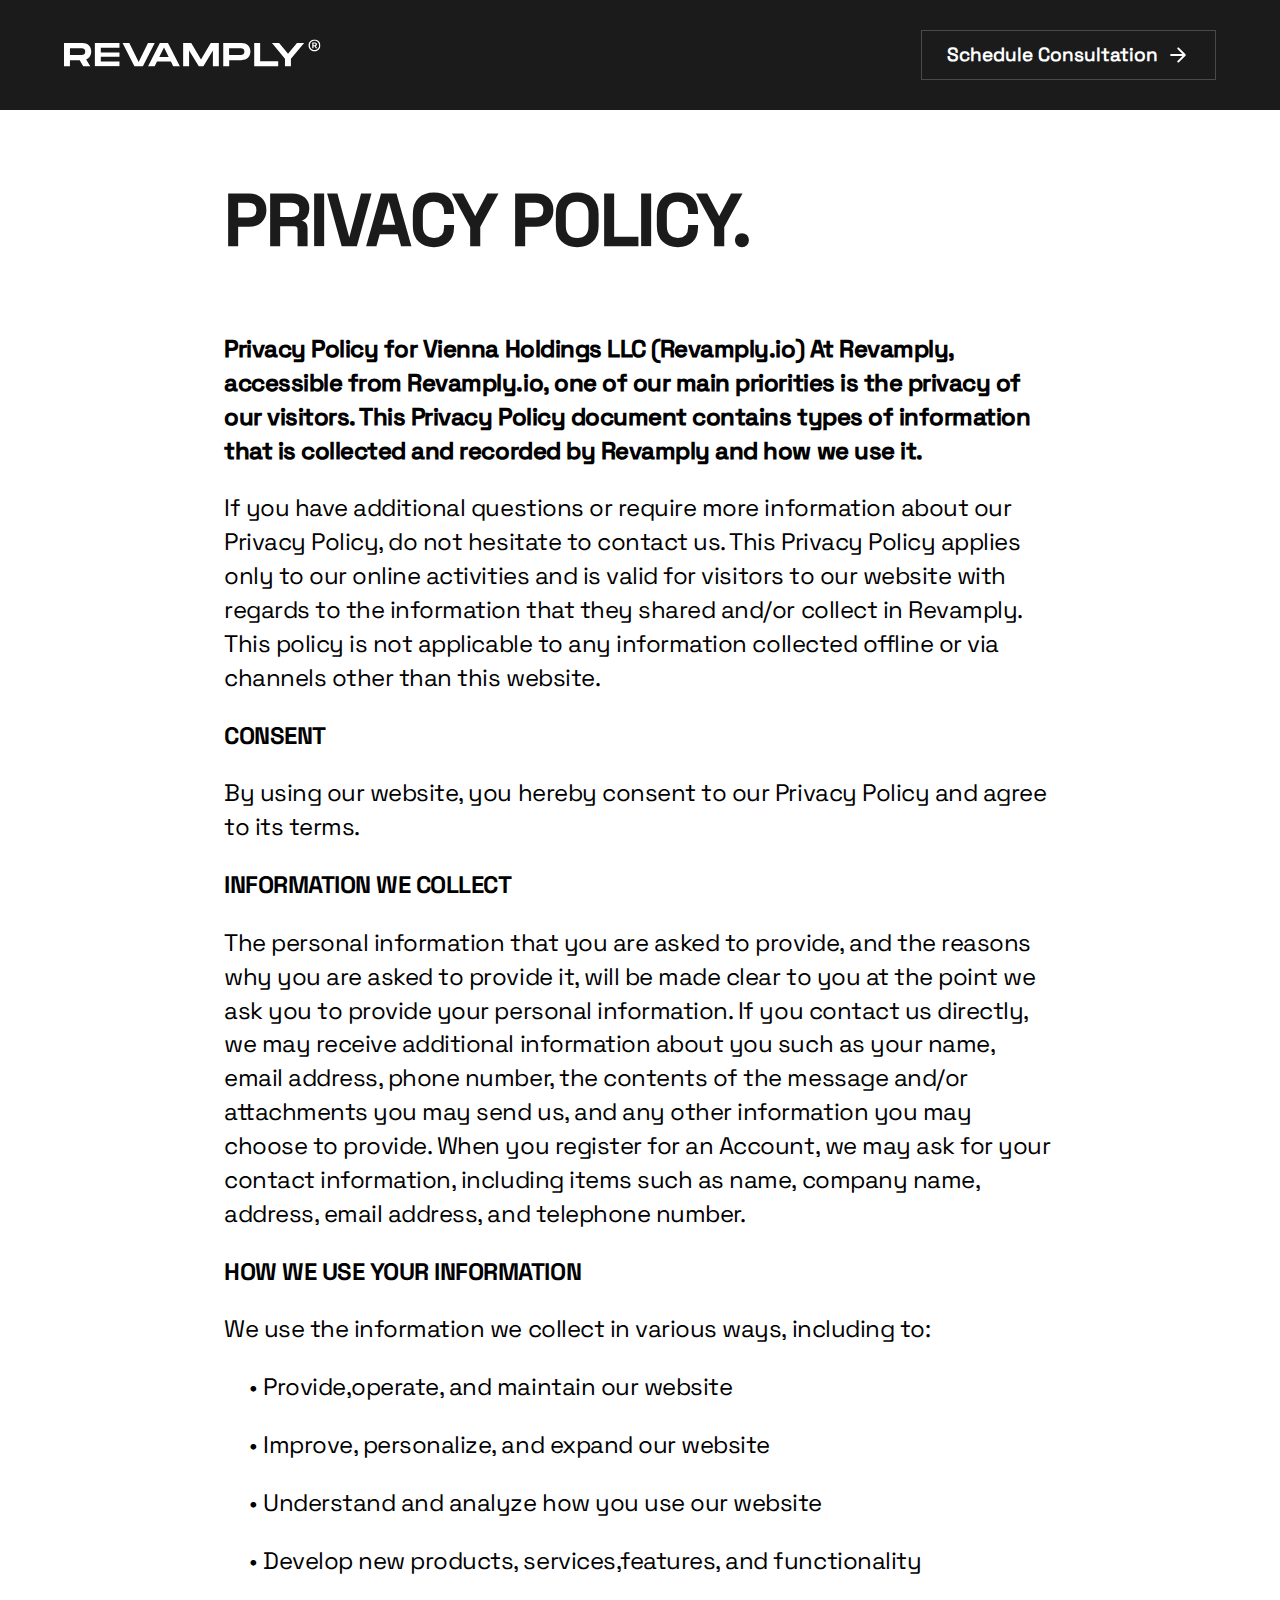
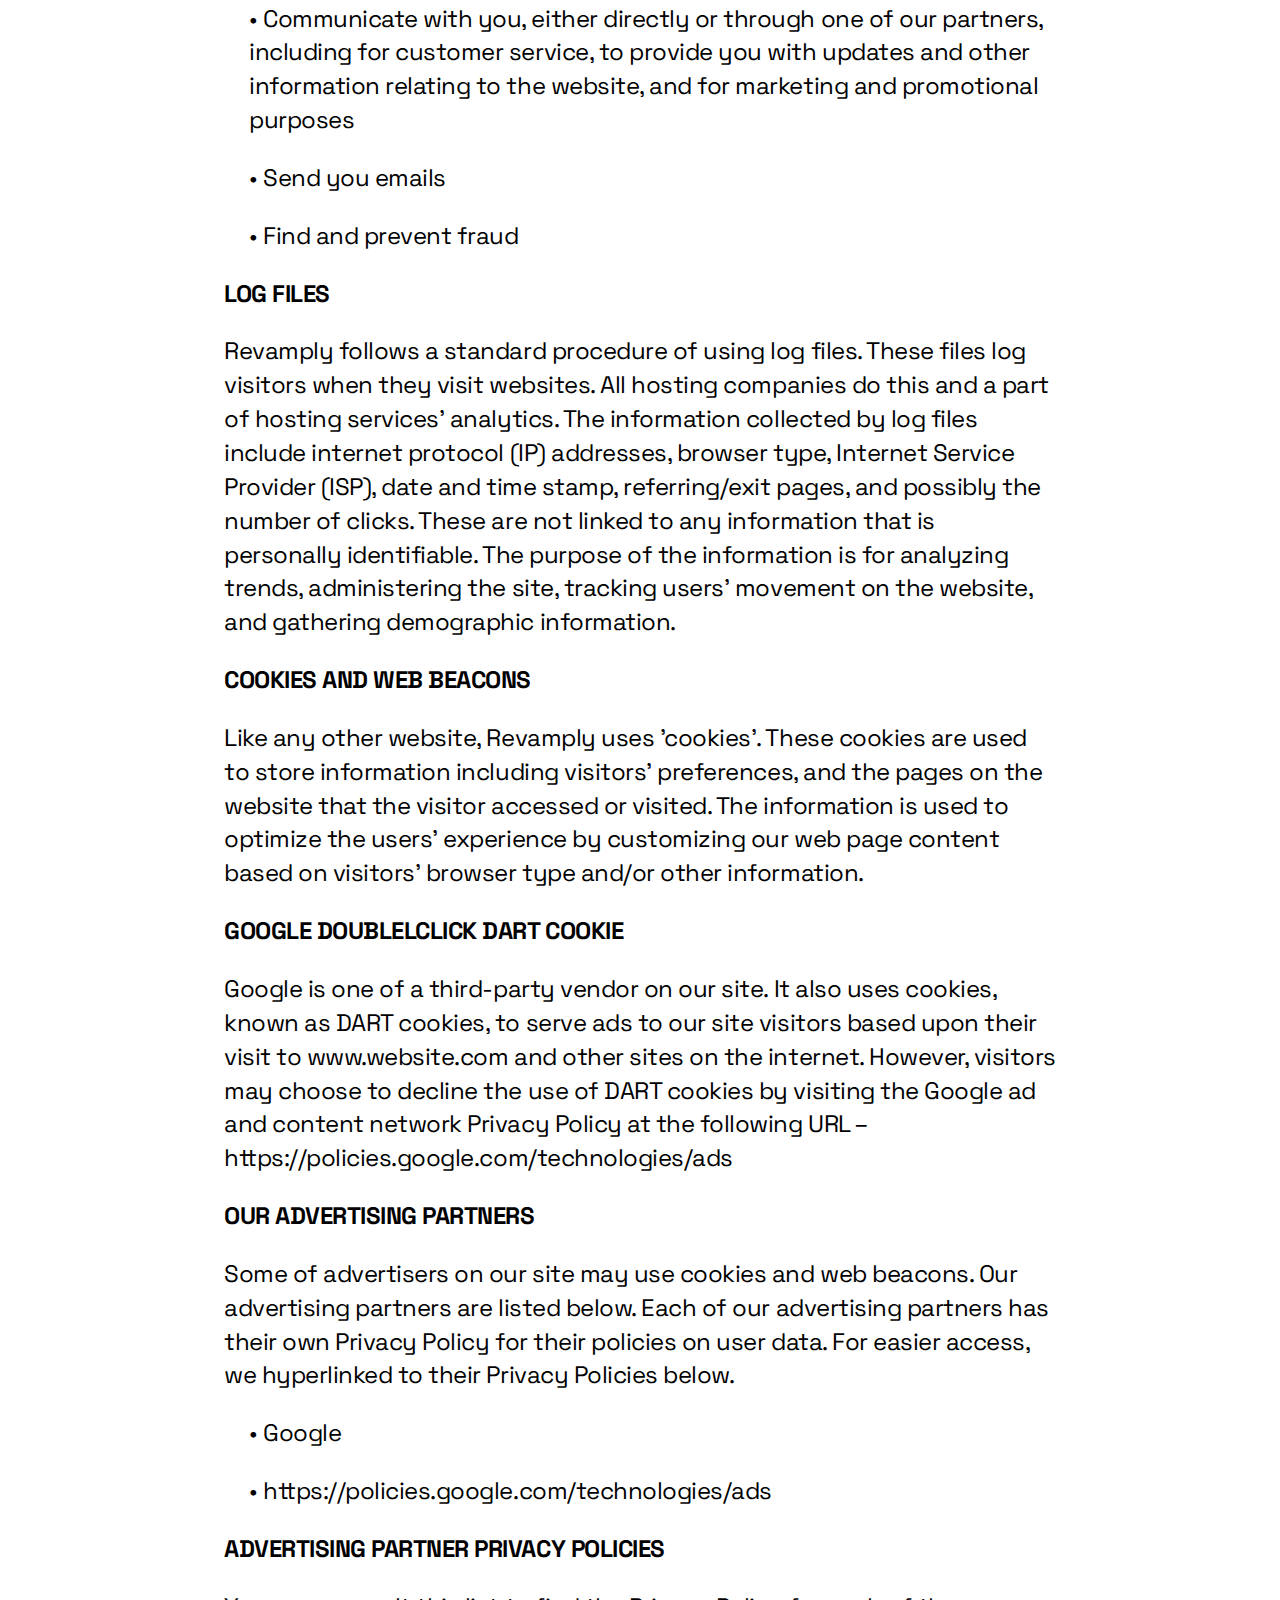
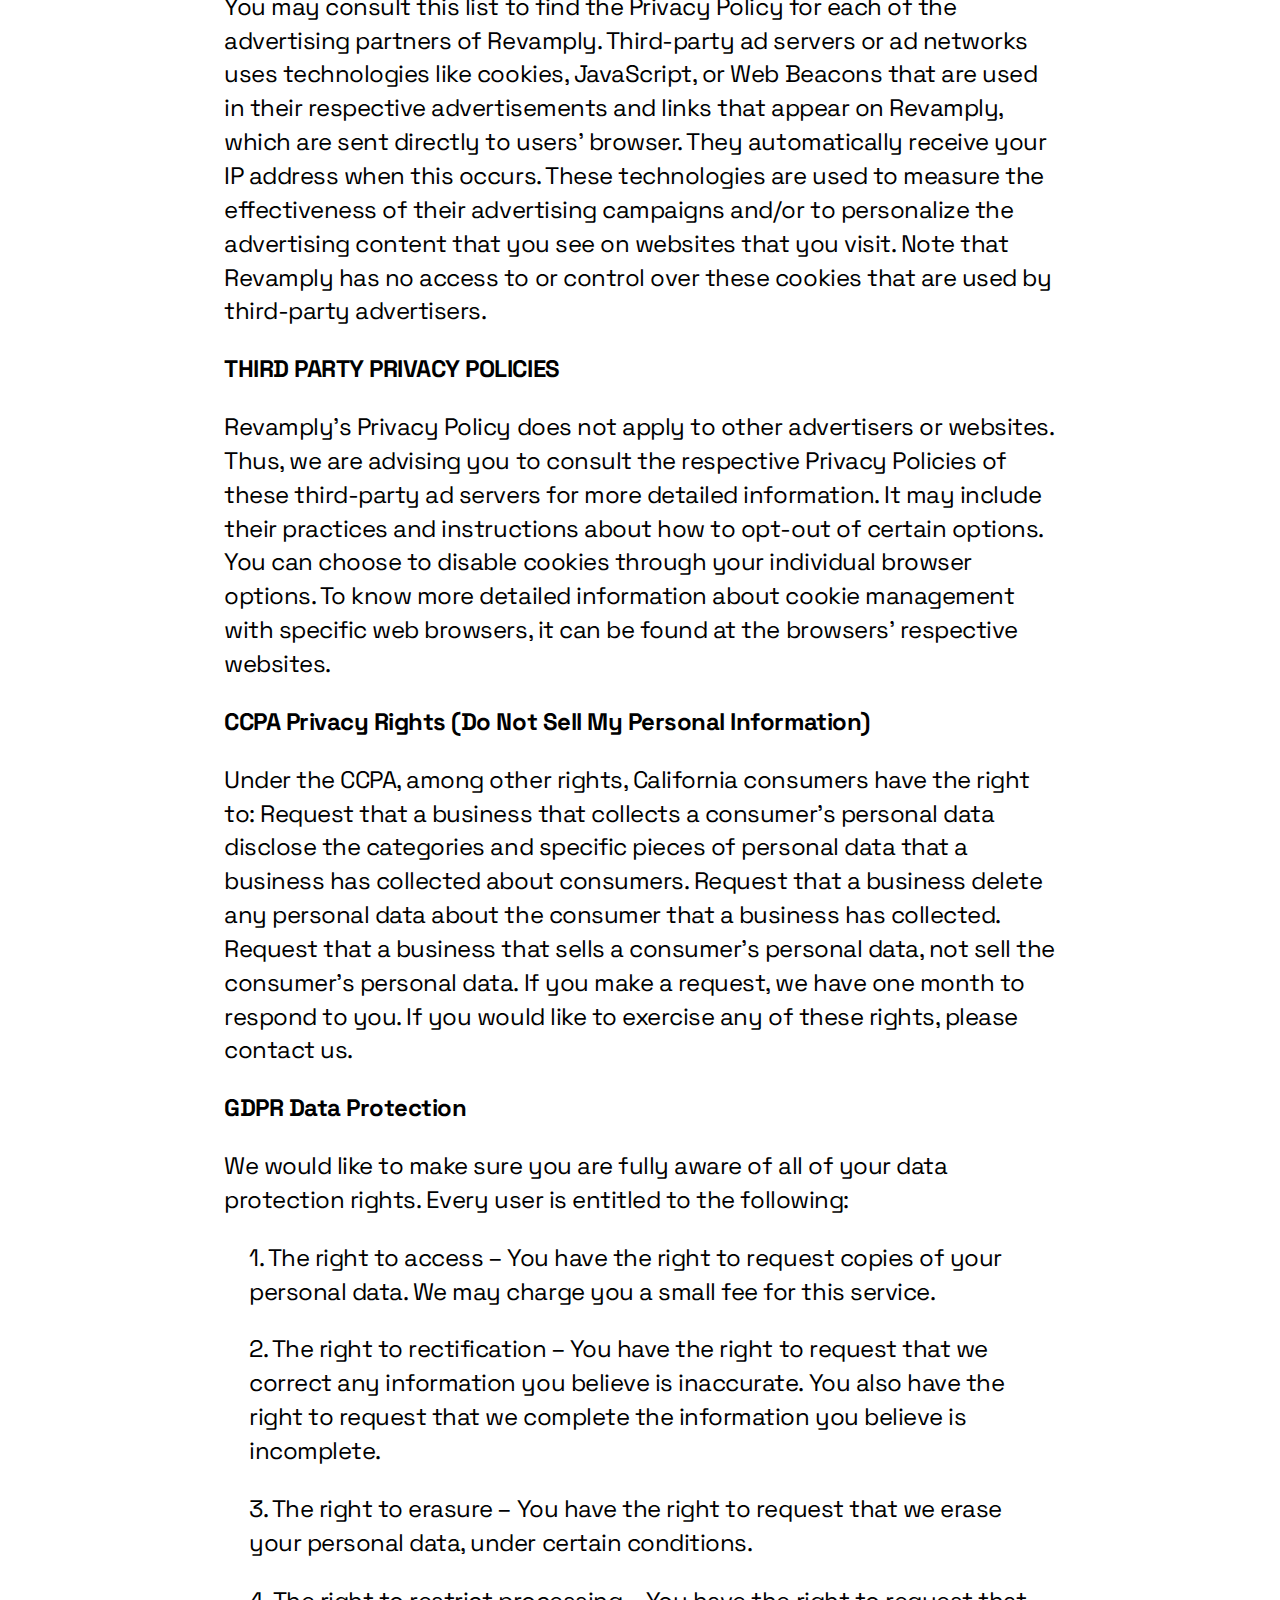
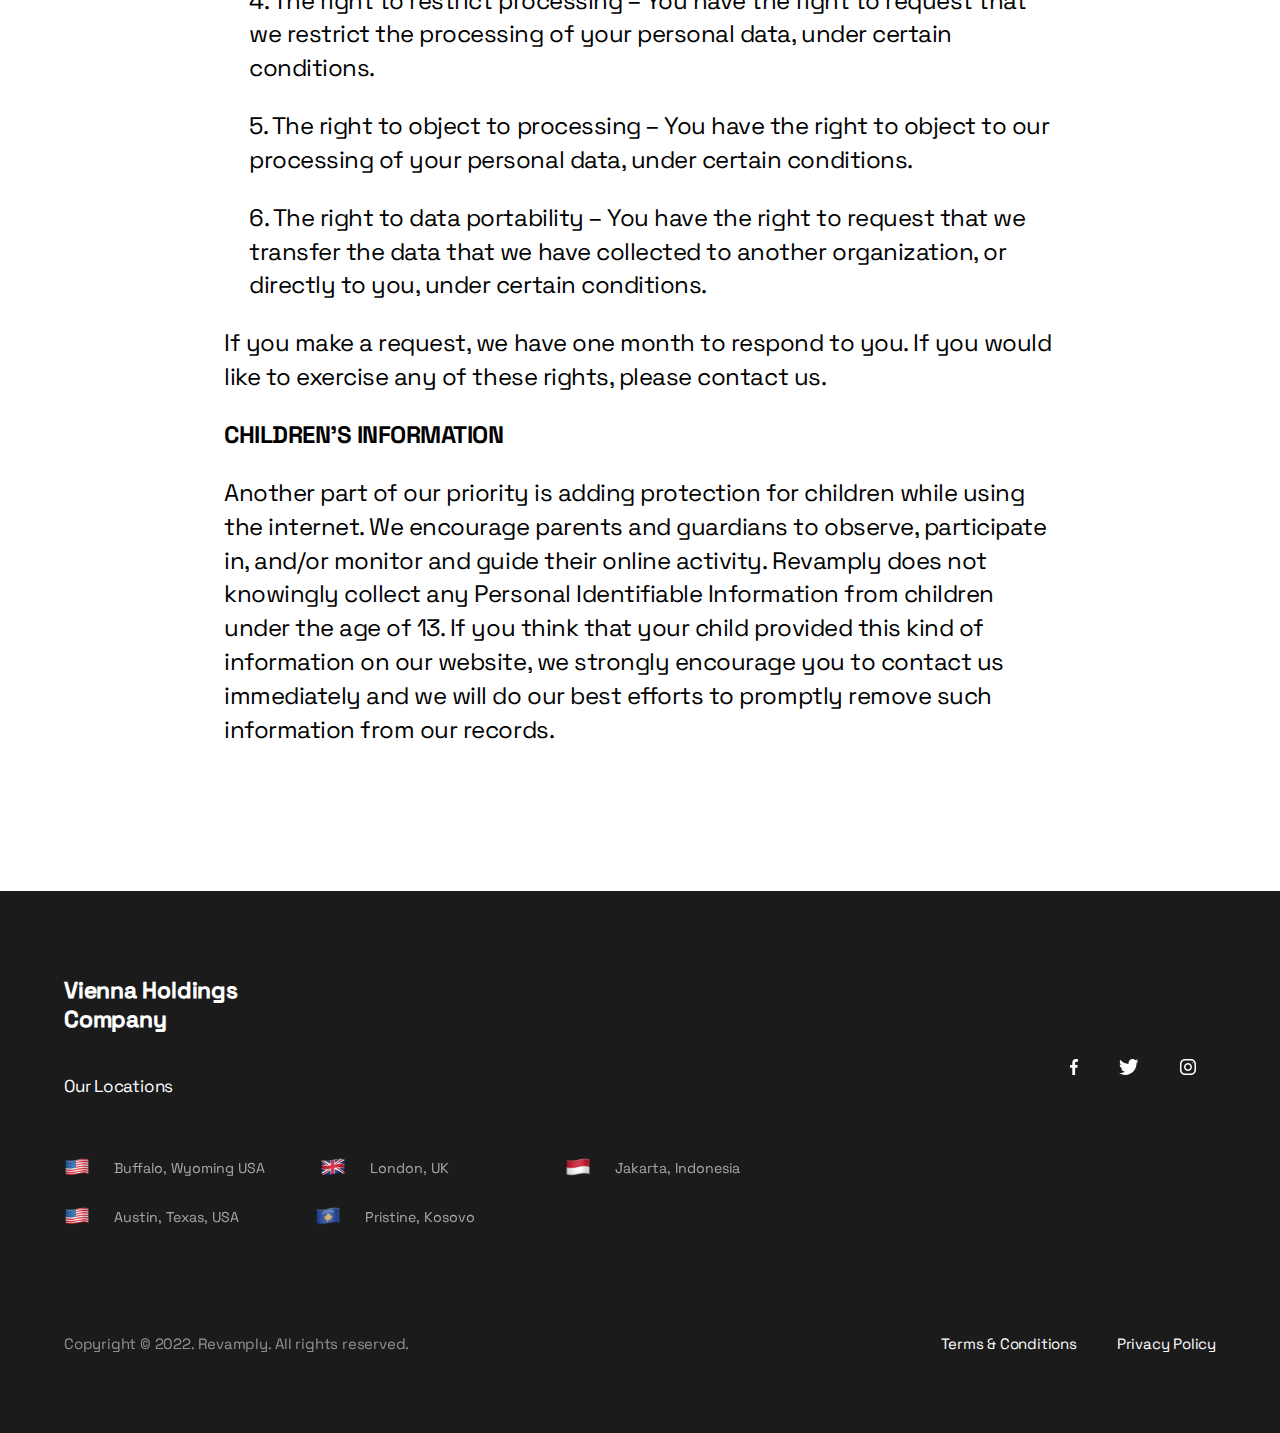
<file: privacy.html>
<!DOCTYPE html>
<html lang="en">
  <head>
    <meta charset="UTF-8" />
    <meta http-equiv="X-UA-Compatible" content="IE=edge" />
    <meta name="viewport" content="width=device-width, initial-scale=1.0" />
    <title>Revamply - Privacy Policy</title>
    <link rel="stylesheet" href="./css/privacy.css" />
    <link rel="stylesheet" href="https://unpkg.com/aos@next/dist/aos.css" />
    <link
      rel="shortcut icon"
      href="./assets/images/favicon.ico"
      type="image/x-icon"
    />
  </head>
  <body>
    <!-- Header Area-->
    <header>
      <div class="container">
        <div class="header">
          <!-- Logo -->
          <div class="header-logo">
            <img src="./assets/images/revamply.svg" alt="revamply-logo" />
          </div>
          <div class="header-logo-mobile">
            <img
              src="./assets/images/revamply-mobile.svg"
              alt="revamply-logo"
            />
          </div>
          <!-- Schedule Consultation -->
          <div class="header-schedule">
            <a href="./index.html#calendly">Schedule Consultation</a>
            <img src="./assets/images/arrow-right.svg" alt="right-arrow" />
          </div>
          <div class="header-phone-schedule">
            <a href="./index.html#calendly">
              <img src="./assets/images/phone.svg" alt="phone" />
            </a>
          </div>
        </div>
      </div>
    </header>

    <section>
      <div class="privacy-policy-container">
        <div class="privacy-policy">
          <p class="privacy-policy-header">PRIVACY POLICY.</p>
          <p class="privacy-policy-main">
            Privacy Policy for Vienna Holdings LLC (Revamply.io) At Revamply,
            accessible from Revamply.io, one of our main priorities is the
            privacy of our visitors. This Privacy Policy document contains types
            of information that is collected and recorded by Revamply and how we
            use it.
          </p>
          <p class="privacy-policy-description">
            If you have additional questions or require more information about
            our Privacy Policy, do not hesitate to contact us. This Privacy
            Policy applies only to our online activities and is valid for
            visitors to our website with regards to the information that they
            shared and/or collect in Revamply. This policy is not applicable to
            any information collected offline or via channels other than this
            website.
          </p>
          <p class="privacy-policy-small-header">CONSENT</p>
          <p class="privacy-policy-description">
            By using our website, you hereby consent to our Privacy Policy and
            agree to its terms.
          </p>
          <p class="privacy-policy-small-header">INFORMATION WE COLLECT</p>
          <p class="privacy-policy-description">
            The personal information that you are asked to provide, and the
            reasons why you are asked to provide it, will be made clear to you
            at the point we ask you to provide your personal information. If you
            contact us directly, we may receive additional information about you
            such as your name, email address, phone number, the contents of the
            message and/or attachments you may send us, and any other
            information you may choose to provide. When you register for an
            Account, we may ask for your contact information, including items
            such as name, company name, address, email address, and telephone
            number.
          </p>
          <p class="privacy-policy-small-header">HOW WE USE YOUR INFORMATION</p>
          <p class="privacy-policy-description">
            We use the information we collect in various ways, including to:
          </p>
          <p class="privacy-policy-bulletpoints">
            &#x2022; Provide,operate, and maintain our website
          </p>
          <p class="privacy-policy-bulletpoints">
            &#x2022; Improve, personalize, and expand our website
          </p>
          <p class="privacy-policy-bulletpoints">
            &#x2022; Understand and analyze how you use our website
          </p>
          <p class="privacy-policy-bulletpoints">
            &#x2022; Develop new products, services,features, and functionality
          </p>
          <p class="privacy-policy-bulletpoints">
            &#x2022; Communicate with you, either directly or through one of our
            partners, including for customer service, to provide you with
            updates and other information relating to the website, and for
            marketing and promotional purposes
          </p>
          <p class="privacy-policy-bulletpoints">&#x2022; Send you emails</p>
          <p class="privacy-policy-bulletpoints">
            &#x2022; Find and prevent fraud
          </p>

          <p class="privacy-policy-small-header">LOG FILES</p>
          <p class="privacy-policy-description">
            Revamply follows a standard procedure of using log files. These
            files log visitors when they visit websites. All hosting companies
            do this and a part of hosting services' analytics. The information
            collected by log files include internet protocol (IP) addresses,
            browser type, Internet Service Provider (ISP), date and time stamp,
            referring/exit pages, and possibly the number of clicks. These are
            not linked to any information that is personally identifiable. The
            purpose of the information is for analyzing trends, administering
            the site, tracking users' movement on the website, and gathering
            demographic information.
          </p>

          <p class="privacy-policy-small-header">COOKIES AND WEB BEACONS</p>
          <p class="privacy-policy-description">
            Like any other website, Revamply uses 'cookies'. These cookies are
            used to store information including visitors' preferences, and the
            pages on the website that the visitor accessed or visited. The
            information is used to optimize the users' experience by customizing
            our web page content based on visitors' browser type and/or other
            information.
          </p>

          <p class="privacy-policy-small-header">
            GOOGLE DOUBLELCLICK DART COOKIE
          </p>
          <p class="privacy-policy-description">
            Google is one of a third-party vendor on our site. It also uses
            cookies, known as DART cookies, to serve ads to our site visitors
            based upon their visit to www.website.com and other sites on the
            internet. However, visitors may choose to decline the use of DART
            cookies by visiting the Google ad and content network Privacy Policy
            at the following URL – https://policies.google.com/technologies/ads
          </p>

          <p class="privacy-policy-small-header">OUR ADVERTISING PARTNERS</p>
          <p class="privacy-policy-description">
            Some of advertisers on our site may use cookies and web beacons. Our
            advertising partners are listed below. Each of our advertising
            partners has their own Privacy Policy for their policies on user
            data. For easier access, we hyperlinked to their Privacy Policies
            below.
          </p>
          <p class="privacy-policy-bulletpoints">&#x2022; Google</p>
          <p class="privacy-policy-bulletpoints">
            &#x2022; https://policies.google.com/technologies/ads
          </p>

          <p class="privacy-policy-small-header">
            ADVERTISING PARTNER PRIVACY POLICIES
          </p>
          <p class="privacy-policy-description">
            You may consult this list to find the Privacy Policy for each of the
            advertising partners of Revamply. Third-party ad servers or ad
            networks uses technologies like cookies, JavaScript, or Web Beacons
            that are used in their respective advertisements and links that
            appear on Revamply, which are sent directly to users' browser. They
            automatically receive your IP address when this occurs. These
            technologies are used to measure the effectiveness of their
            advertising campaigns and/or to personalize the advertising content
            that you see on websites that you visit. Note that Revamply has no
            access to or control over these cookies that are used by third-party
            advertisers.
          </p>

          <p class="privacy-policy-small-header">
            THIRD PARTY PRIVACY POLICIES
          </p>
          <p class="privacy-policy-description">
            Revamply's Privacy Policy does not apply to other advertisers or
            websites. Thus, we are advising you to consult the respective
            Privacy Policies of these third-party ad servers for more detailed
            information. It may include their practices and instructions about
            how to opt-out of certain options. You can choose to disable cookies
            through your individual browser options. To know more detailed
            information about cookie management with specific web browsers, it
            can be found at the browsers' respective websites.
          </p>

          <p class="privacy-policy-small-header">
            CCPA Privacy Rights (Do Not Sell My Personal Information)
          </p>
          <p class="privacy-policy-description">
            Under the CCPA, among other rights, California consumers have the
            right to: Request that a business that collects a consumer's
            personal data disclose the categories and specific pieces of
            personal data that a business has collected about consumers. Request
            that a business delete any personal data about the consumer that a
            business has collected. Request that a business that sells a
            consumer's personal data, not sell the consumer's personal data. If
            you make a request, we have one month to respond to you. If you
            would like to exercise any of these rights, please contact us.
          </p>

          <p class="privacy-policy-small-header">GDPR Data Protection</p>
          <p class="privacy-policy-description">
            We would like to make sure you are fully aware of all of your data
            protection rights. Every user is entitled to the following:
          </p>

          <p class="privacy-policy-numbered-list">
            1. The right to access – You have the right to request copies of
            your personal data. We may charge you a small fee for this service.
          </p>
          <p class="privacy-policy-numbered-list">
            2. The right to rectification – You have the right to request that
            we correct any information you believe is inaccurate. You also have
            the right to request that we complete the information you believe is
            incomplete.
          </p>
          <p class="privacy-policy-numbered-list">
            3. The right to erasure – You have the right to request that we
            erase your personal data, under certain conditions.
          </p>
          <p class="privacy-policy-numbered-list">
            4. The right to restrict processing – You have the right to request
            that we restrict the processing of your personal data, under certain
            conditions.
          </p>
          <p class="privacy-policy-numbered-list">
            5. The right to object to processing – You have the right to object
            to our processing of your personal data, under certain conditions.
          </p>
          <p class="privacy-policy-numbered-list">
            6. The right to data portability – You have the right to request
            that we transfer the data that we have collected to another
            organization, or directly to you, under certain conditions.
          </p>

          <p class="privacy-policy-description">
            If you make a request, we have one month to respond to you. If you
            would like to exercise any of these rights, please contact us.
          </p>

          <p class="privacy-policy-small-header">CHILDREN'S INFORMATION</p>
          <p class="privacy-policy-description">
            Another part of our priority is adding protection for children while
            using the internet. We encourage parents and guardians to observe,
            participate in, and/or monitor and guide their online activity.
            Revamply does not knowingly collect any Personal Identifiable
            Information from children under the age of 13. If you think that
            your child provided this kind of information on our website, we
            strongly encourage you to contact us immediately and we will do our
            best efforts to promptly remove such information from our records.
          </p>
        </div>
      </div>
    </section>

    <!-- Footer Area -->
    <footer>
      <div class="container">
        <div class="footer" id="footer">
          <div class="footer-header">
            <div class="footer-header-left">
              <p class="footer-header-left-header">Vienna Holdings</p>
              <p class="footer-header-left-header">Company</p>
              <p class="footer-header-left-description">Our Locations</p>
              <div class="footer-header-left-first-list">
                <ul>
                  <li>
                    <img src="./assets/images/usa.svg" alt="usa" />
                    <span>Buffalo, Wyoming USA</span>
                  </li>
                  <li>
                    <img src="./assets/images/britain.svg" alt="britain" />
                    <span>London, UK</span>
                  </li>
                  <li>
                    <img src="./assets/images/indonesia.svg" alt="indonesia" />
                    <span>Jakarta, Indonesia</span>
                  </li>
                </ul>
              </div>
              <div class="footer-header-left-second-list">
                <ul>
                  <li>
                    <img src="./assets/images/usa.svg" alt="usa" />
                    <span>Austin, Texas, USA</span>
                  </li>
                  <li>
                    <img src="./assets/images/kosovo.svg" alt="britain" />
                    <span>Pristine, Kosovo</span>
                  </li>
                  <li>
                    <img src="./assets/images/kosovo.svg" alt="britain" />
                    <span>Pristine, Kosovo</span>
                  </li>
                </ul>
              </div>
            </div>
            <div class="footer-header-right">
              <img src="./assets/images/facebook.svg" alt="facebook" />
              <img src="./assets/images/twitter.svg" alt="twitter" />
              <img src="./assets/images/instagram.svg" alt="instagram" />
            </div>
          </div>
          <div class="footer-footer">
            <div class="footer-footer-left">
              <p>Copyright © 2022. Revamply. All rights reserved.</p>
            </div>
            <div class="footer-footer-right">
              <a href="./terms.html">Terms & Conditions</a>
              <a href="./privacy.html">Privacy Policy</a>
            </div>
          </div>
        </div>
      </div>
    </footer>

    <!-- Footer Mobile Area -->
    <footer>
      <div class="container">
        <div class="footer-mobile" id="footer-mobile">
          <p class="footer-mobile-header">Vienna Holdings Company</p>
          <p class="footer-mobile-locations">Our Locations</p>
          <ul class="footer-mobile-locations-list">
            <li>
              <img src="./assets/images/usa.svg" alt="indonesia" />
              <span>Buffalo, Wyoming, USA</span>
            </li>
            <li>
              <img src="./assets/images/usa.svg" alt="indonesia" />
              <span>Austin, Texas</span>
            </li>
            <li>
              <img src="./assets/images/britain.svg" alt="indonesia" />
              <span>London, UK</span>
            </li>
            <li>
              <img src="./assets/images/kosovo.svg" alt="indonesia" />
              <span>Pristine, Kosovo</span>
            </li>
            <li>
              <img src="./assets/images/indonesia.svg" alt="indonesia" />
              <span>Jakarta, Indonesia</span>
            </li>
          </ul>
          <img src="./assets/images/mobile-divider.svg" alt="mobile-divider" />
          <div class="footer-mobile-socials">
            <img src="./assets/images/facebook.svg" alt="facebook" />
            <img src="./assets/images/twitter.svg" alt="twitter" />
            <img src="./assets/images/instagram.svg" alt="instagram" />
          </div>
          <p class="footer-copyright">
            Copyright © 2022. Revamply. All rights reserved.
          </p>
          <div class="footer-privacy-terms">
            <a href="./terms.html">Terms & Conditions</a>
            <a href="./privacy.html">Privacy Policy</a>
          </div>
        </div>
      </div>
    </footer>
  </body>
  <script src="https://unpkg.com/aos@next/dist/aos.js"></script>
  <script>
    AOS.init();
  </script>
</html>
</file>
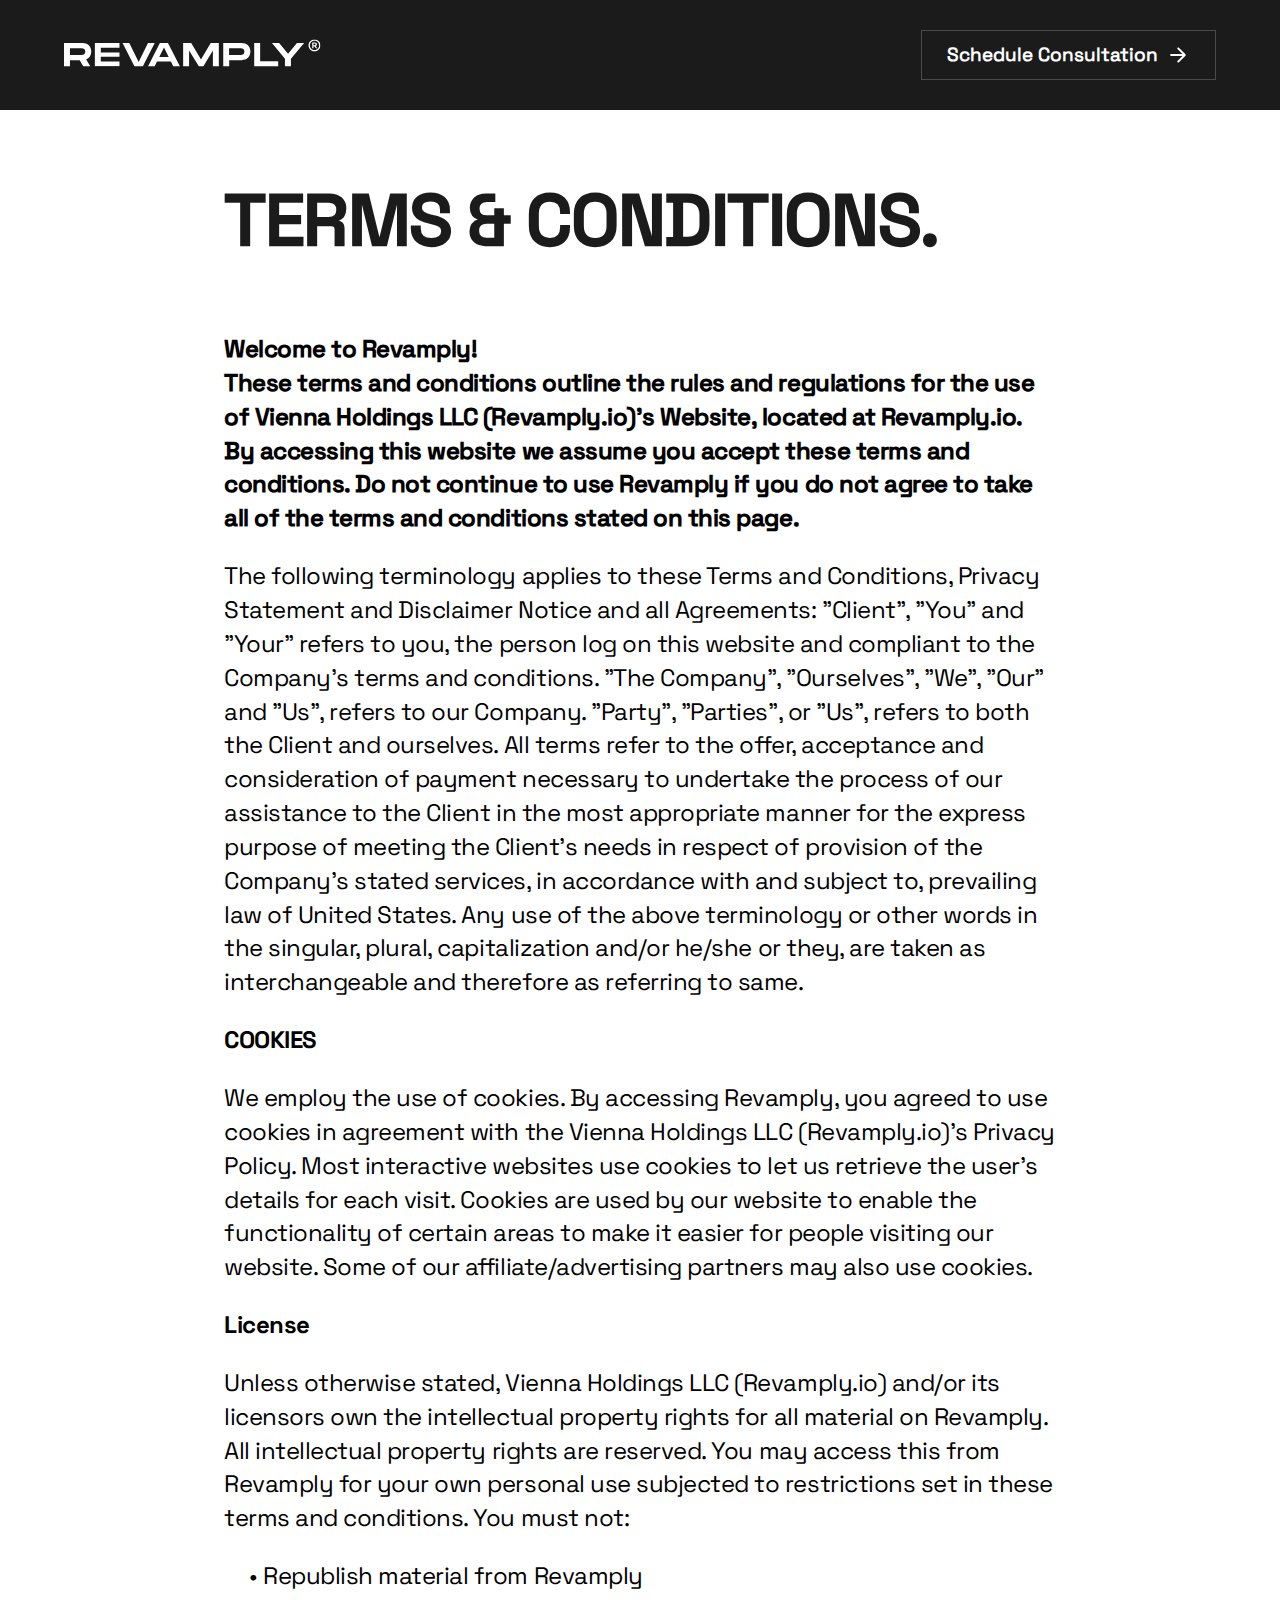
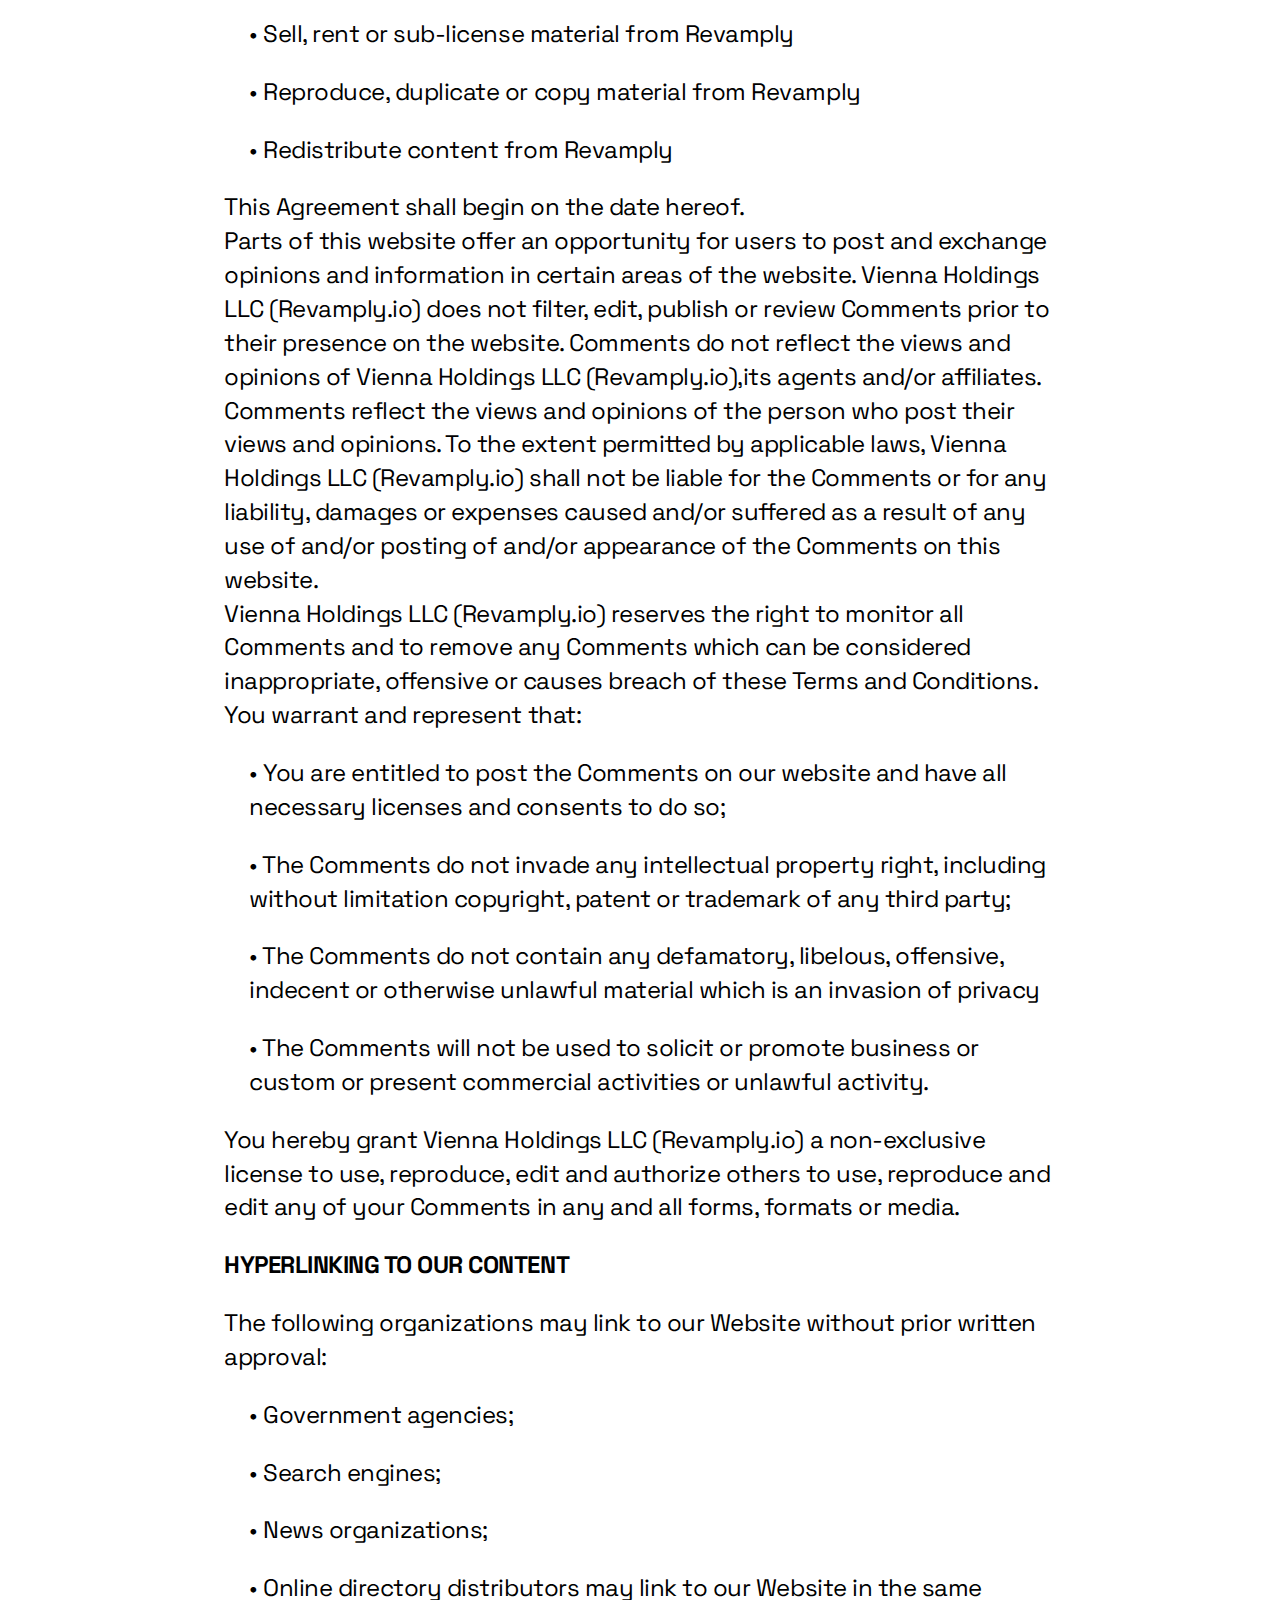
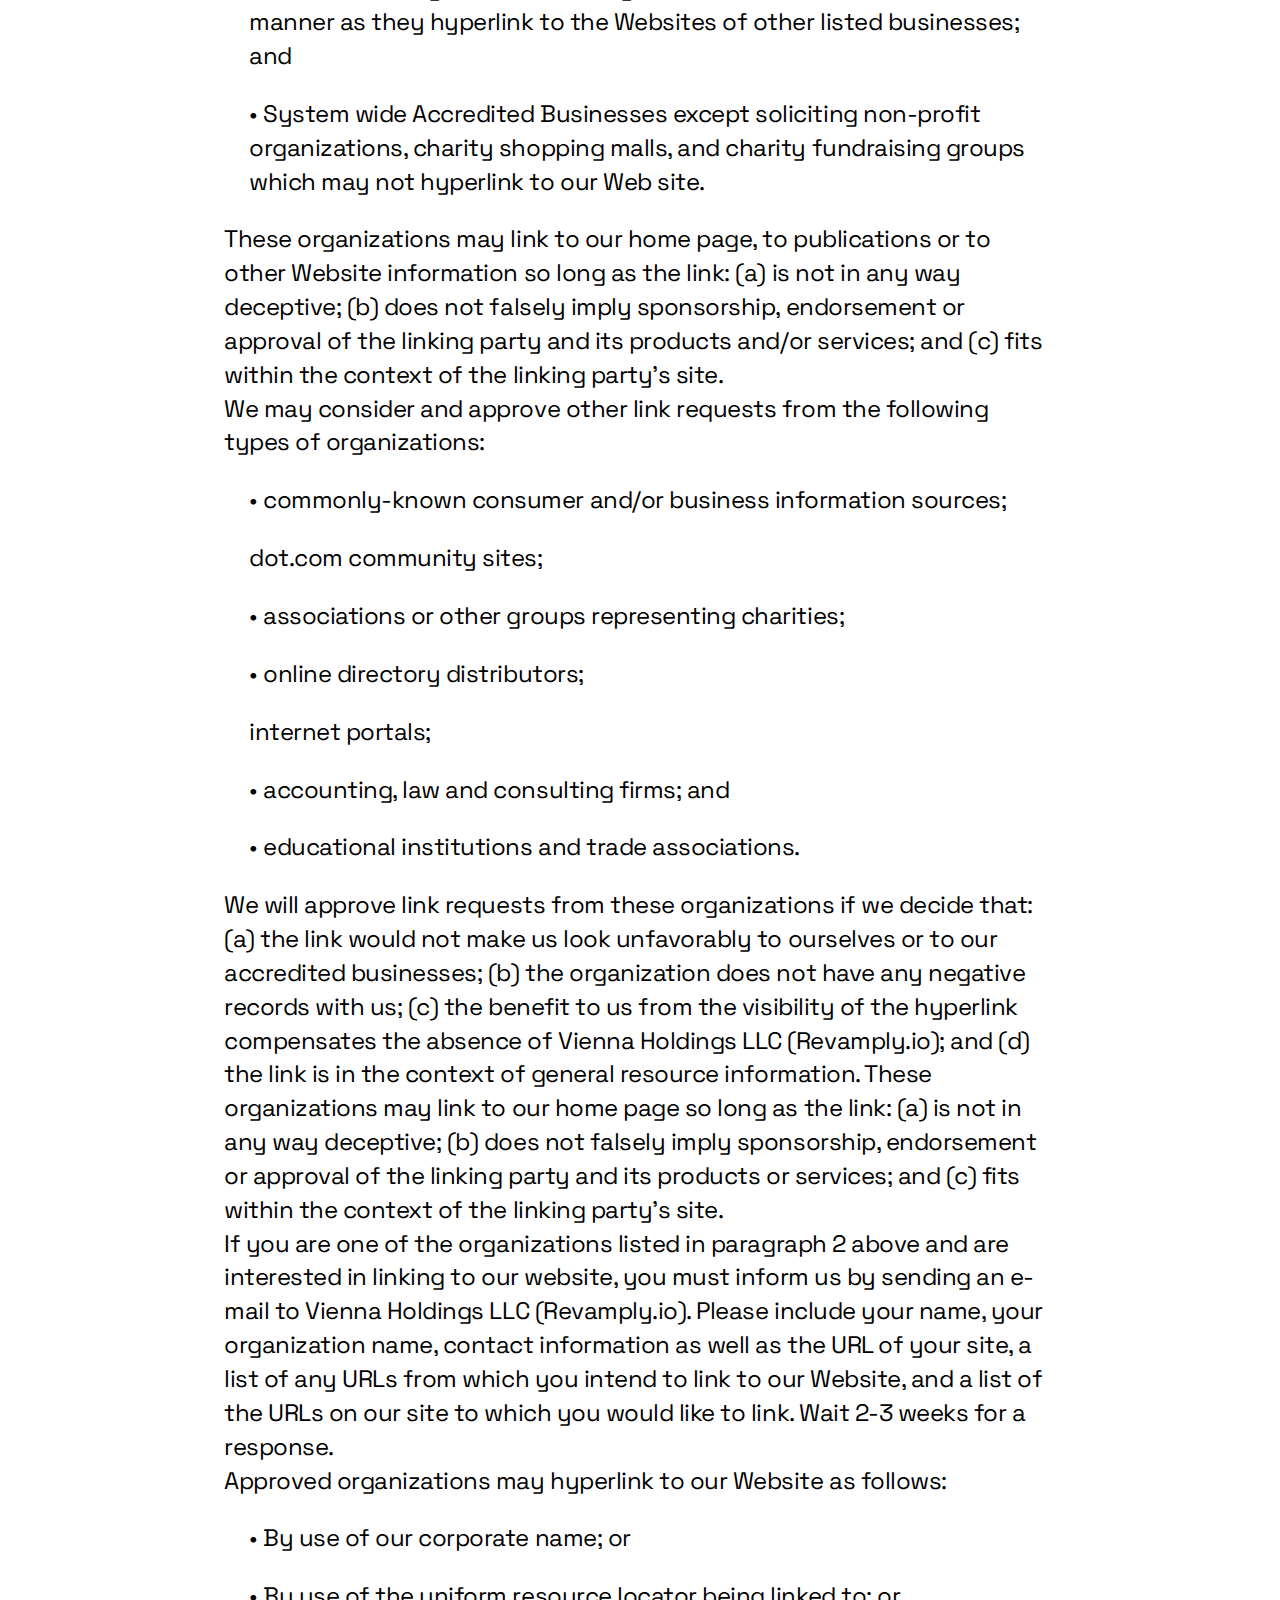
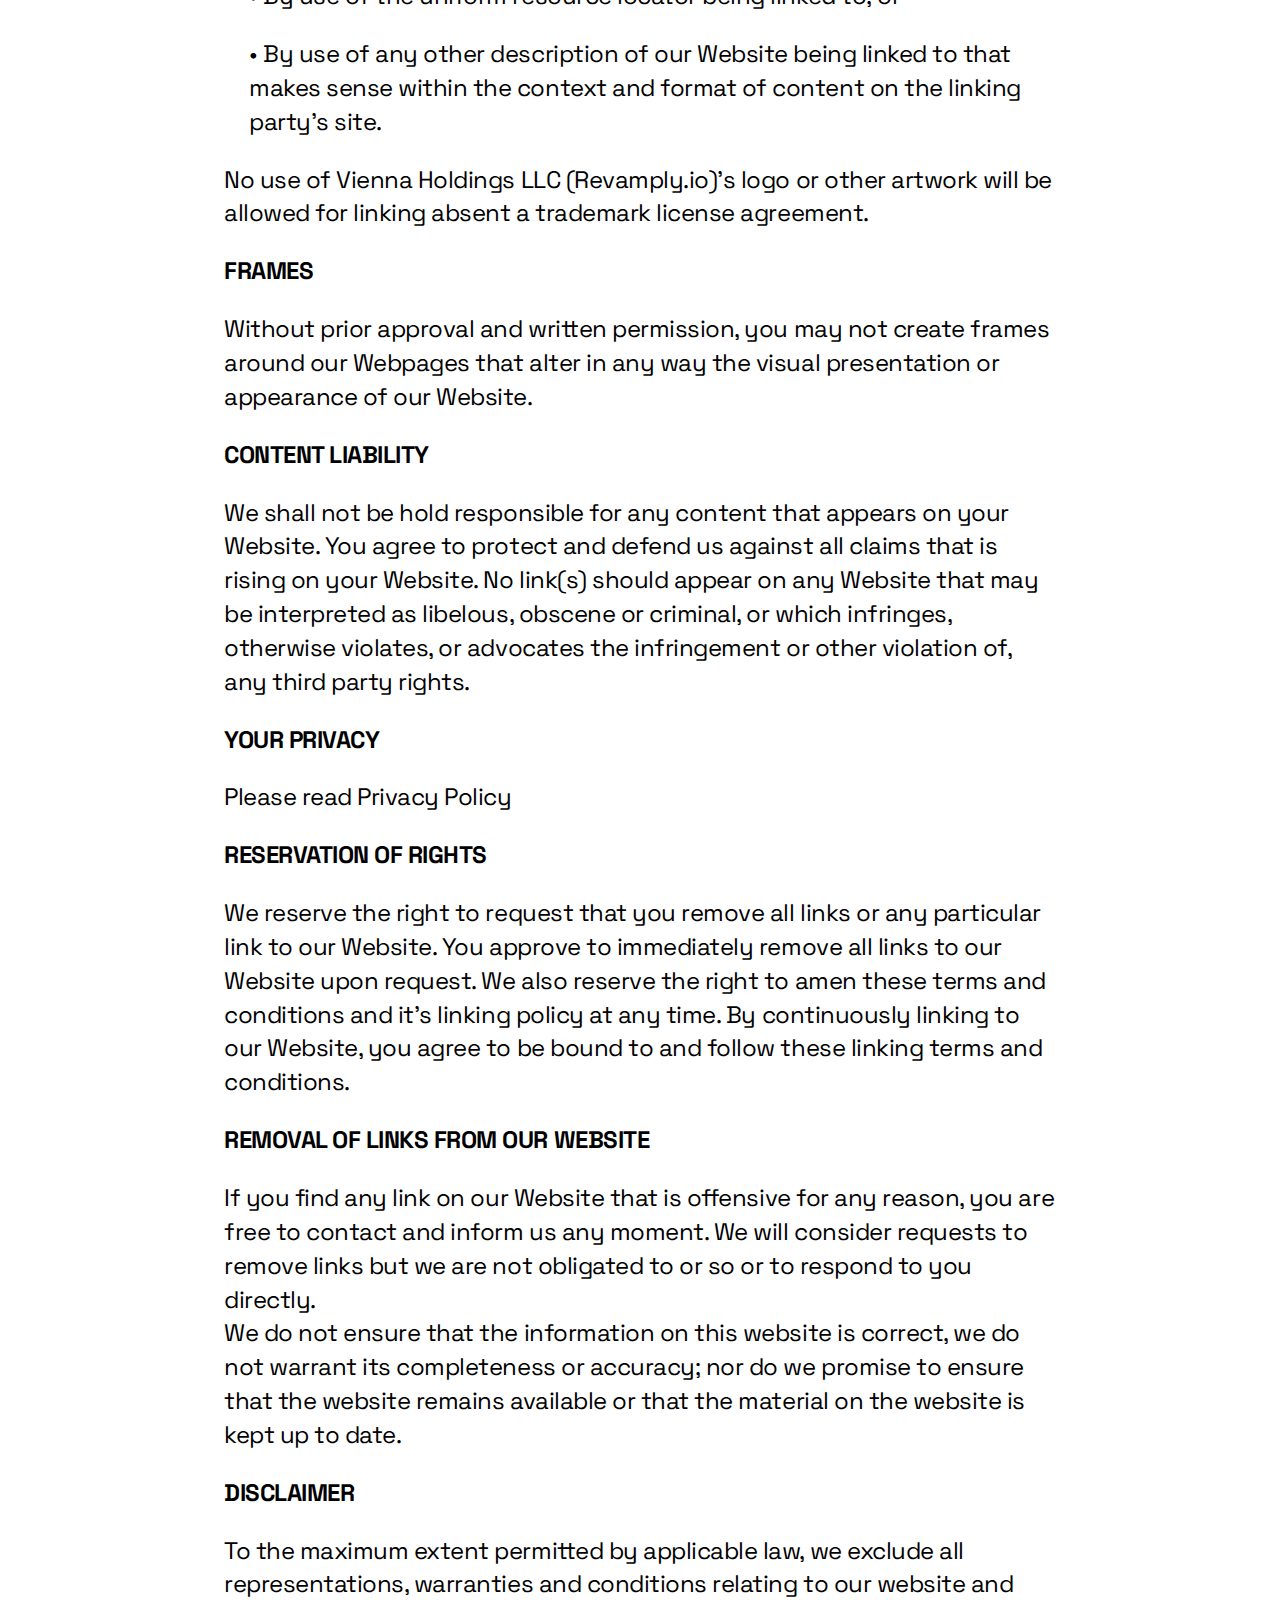
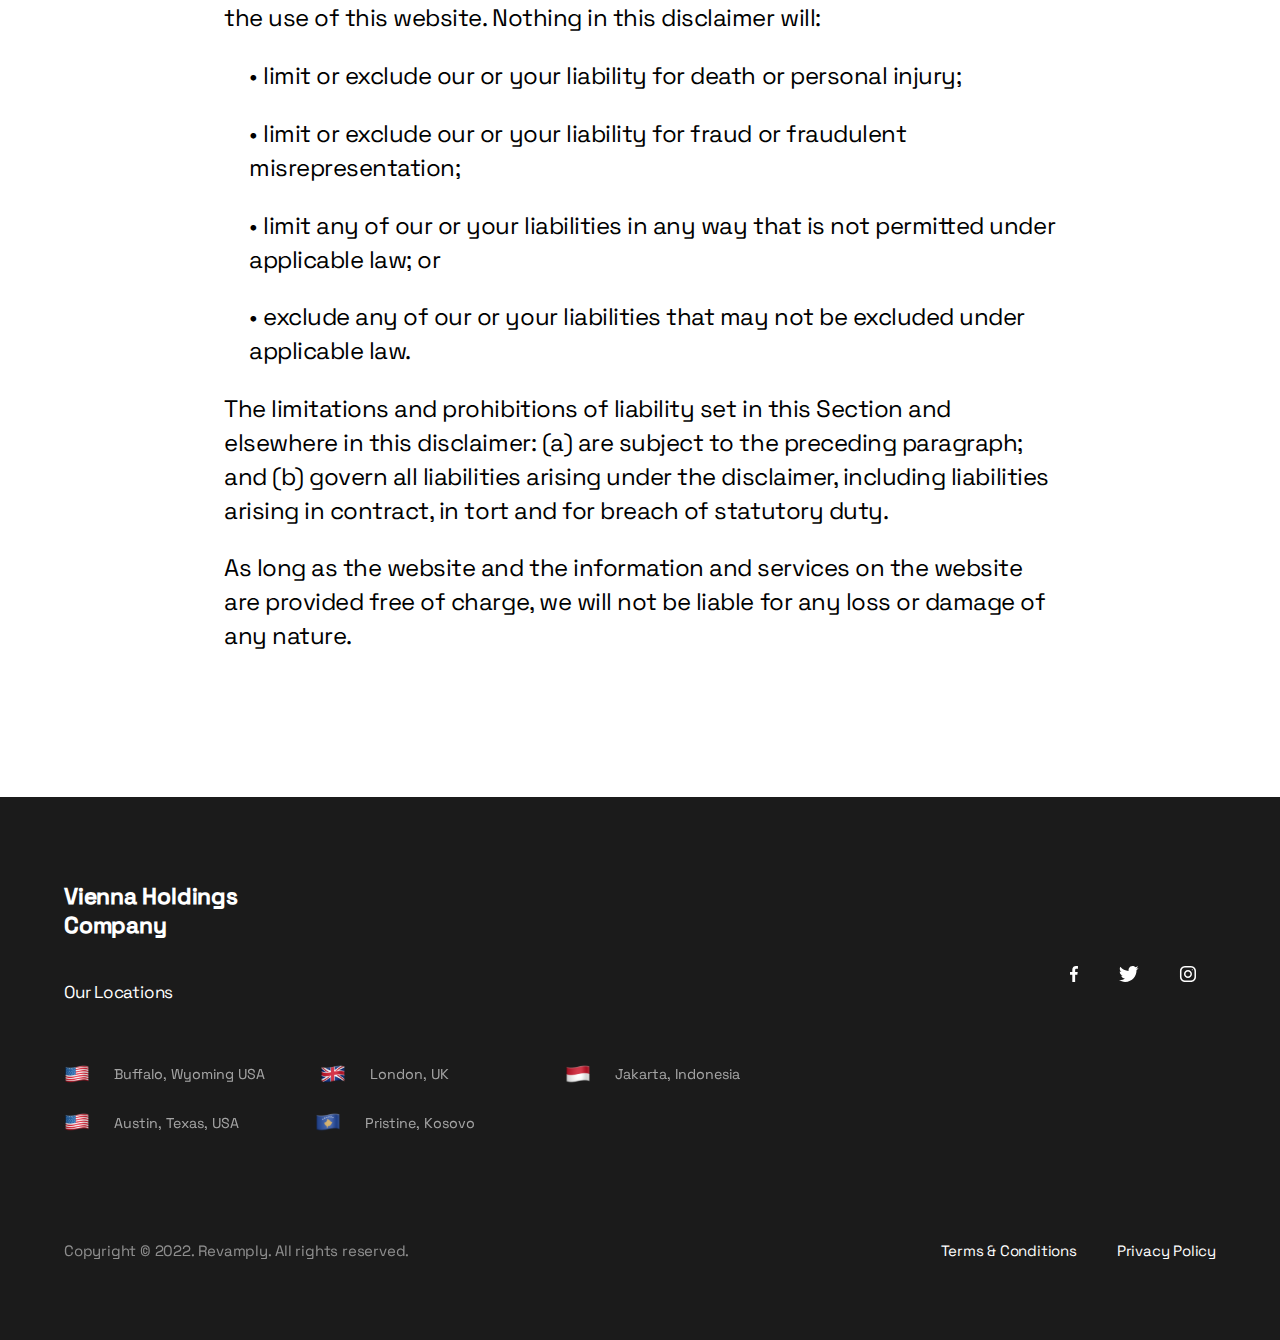
<file: terms.html>
<!DOCTYPE html>
<html lang="en">
  <head>
    <meta charset="UTF-8" />
    <meta http-equiv="X-UA-Compatible" content="IE=edge" />
    <meta name="viewport" content="width=device-width, initial-scale=1.0" />
    <title>Revamply - Terms & Conditions</title>
    <link rel="stylesheet" href="./css/terms.css" />
    <link rel="stylesheet" href="https://unpkg.com/aos@next/dist/aos.css" />
    <link
      rel="shortcut icon"
      href="./assets/images/favicon.ico"
      type="image/x-icon"
    />
  </head>
  <body>
    <!-- Header Area-->
    <header>
      <div class="container">
        <div class="header">
          <!-- Logo -->
          <div class="header-logo">
            <img src="./assets/images/revamply.svg" alt="revamply-logo" />
          </div>
          <div class="header-logo-mobile">
            <img
              src="./assets/images/revamply-mobile.svg"
              alt="revamply-logo"
            />
          </div>
          <!-- Schedule Consultation -->
          <div class="header-schedule">
            <a href="./index.html#calendly">Schedule Consultation</a>
            <img src="./assets/images/arrow-right.svg" alt="right-arrow" />
          </div>
          <div class="header-phone-schedule">
            <a href="./index.html#calendly">
              <img src="./assets/images/phone.svg" alt="phone" />
            </a>
          </div>
        </div>
      </div>
    </header>

    <section>
      <div class="terms-conditions-container">
        <div class="terms-conditions">
          <p class="terms-conditions-header">TERMS & CONDITIONS.</p>
          <p class="terms-conditions-main">
            Welcome to Revamply!<br />
            These terms and conditions outline the rules and regulations for the
            use of Vienna Holdings LLC (Revamply.io)'s Website, located at
            Revamply.io. By accessing this website we assume you accept these
            terms and conditions. Do not continue to use Revamply if you do not
            agree to take all of the terms and conditions stated on this page.
          </p>
          <p class="terms-conditions-description">
            The following terminology applies to these Terms and Conditions,
            Privacy Statement and Disclaimer Notice and all Agreements:
            "Client", "You" and "Your" refers to you, the person log on this
            website and compliant to the Company’s terms and conditions. "The
            Company", "Ourselves", "We", "Our" and "Us", refers to our Company.
            "Party", "Parties", or "Us", refers to both the Client and
            ourselves. All terms refer to the offer, acceptance and
            consideration of payment necessary to undertake the process of our
            assistance to the Client in the most appropriate manner for the
            express purpose of meeting the Client’s needs in respect of
            provision of the Company’s stated services, in accordance with and
            subject to, prevailing law of United States. Any use of the above
            terminology or other words in the singular, plural, capitalization
            and/or he/she or they, are taken as interchangeable and therefore as
            referring to same.
          </p>
          <p class="terms-conditions-small-header">COOKIES</p>
          <p class="terms-conditions-description">
            We employ the use of cookies. By accessing Revamply, you agreed to
            use cookies in agreement with the Vienna Holdings LLC
            (Revamply.io)'s Privacy Policy. Most interactive websites use
            cookies to let us retrieve the user’s details for each visit.
            Cookies are used by our website to enable the functionality of
            certain areas to make it easier for people visiting our website.
            Some of our affiliate/advertising partners may also use cookies.
          </p>
          <p class="terms-conditions-small-header">License</p>
          <p class="terms-conditions-description">
            Unless otherwise stated, Vienna Holdings LLC (Revamply.io) and/or
            its licensors own the intellectual property rights for all material
            on Revamply. All intellectual property rights are reserved. You may
            access this from Revamply for your own personal use subjected to
            restrictions set in these terms and conditions. You must not:
          </p>
          <p class="terms-conditions-bulletpoints">
            &#x2022; Republish material from Revamply
          </p>
          <p class="terms-conditions-bulletpoints">
            &#x2022; Sell, rent or sub-license material from Revamply
          </p>
          <p class="terms-conditions-bulletpoints">
            &#x2022; Reproduce, duplicate or copy material from Revamply
          </p>
          <p class="terms-conditions-bulletpoints">
            &#x2022; Redistribute content from Revamply
          </p>
          <p class="terms-conditions-description">
            This Agreement shall begin on the date hereof.<br />
            Parts of this website offer an opportunity for users to post and
            exchange opinions and information in certain areas of the website.
            Vienna Holdings LLC (Revamply.io) does not filter, edit, publish or
            review Comments prior to their presence on the website. Comments do
            not reflect the views and opinions of Vienna Holdings LLC
            (Revamply.io),its agents and/or affiliates. Comments reflect the
            views and opinions of the person who post their views and opinions.
            To the extent permitted by applicable laws, Vienna Holdings LLC
            (Revamply.io) shall not be liable for the Comments or for any
            liability, damages or expenses caused and/or suffered as a result of
            any use of and/or posting of and/or appearance of the Comments on
            this website. <br />Vienna Holdings LLC (Revamply.io) reserves the
            right to monitor all Comments and to remove any Comments which can
            be considered inappropriate, offensive or causes breach of these
            Terms and Conditions. <br />You warrant and represent that:
          </p>
          <p class="terms-conditions-bulletpoints">
            &#x2022; You are entitled to post the Comments on our website and
            have all necessary licenses and consents to do so;
          </p>
          <p class="terms-conditions-bulletpoints">
            &#x2022; The Comments do not invade any intellectual property right,
            including without limitation copyright, patent or trademark of any
            third party;
          </p>
          <p class="terms-conditions-bulletpoints">
            &#x2022; The Comments do not contain any defamatory, libelous,
            offensive, indecent or otherwise unlawful material which is an
            invasion of privacy
          </p>
          <p class="terms-conditions-bulletpoints">
            &#x2022; The Comments will not be used to solicit or promote
            business or custom or present commercial activities or unlawful
            activity.
          </p>
          <p class="terms-conditions-description">
            You hereby grant Vienna Holdings LLC (Revamply.io) a non-exclusive
            license to use, reproduce, edit and authorize others to use,
            reproduce and edit any of your Comments in any and all forms,
            formats or media.
          </p>

          <p class="terms-conditions-small-header">
            HYPERLINKING TO OUR CONTENT
          </p>

          <p class="terms-conditions-description">
            The following organizations may link to our Website without prior
            written approval:
          </p>

          <p class="terms-conditions-bulletpoints">
            &#x2022; Government agencies;
          </p>
          <p class="terms-conditions-bulletpoints">&#x2022; Search engines;</p>
          <p class="terms-conditions-bulletpoints">
            &#x2022; News organizations;
          </p>
          <p class="terms-conditions-bulletpoints">
            &#x2022; Online directory distributors may link to our Website in
            the same manner as they hyperlink to the Websites of other listed
            businesses; and
          </p>
          <p class="terms-conditions-bulletpoints">
            &#x2022; System wide Accredited Businesses except soliciting
            non-profit organizations, charity shopping malls, and charity
            fundraising groups which may not hyperlink to our Web site.
          </p>

          <p class="terms-conditions-description">
            These organizations may link to our home page, to publications or to
            other Website information so long as the link: (a) is not in any way
            deceptive; (b) does not falsely imply sponsorship, endorsement or
            approval of the linking party and its products and/or services; and
            (c) fits within the context of the linking party’s site.
            <br />
            We may consider and approve other link requests from the following
            types of organizations:
          </p>

          <p class="terms-conditions-bulletpoints">
            &#x2022; commonly-known consumer and/or business information
            sources;
          </p>
          <p class="terms-conditions-bulletpoints">dot.com community sites;</p>
          <p class="terms-conditions-bulletpoints">
            &#x2022; associations or other groups representing charities;
          </p>
          <p class="terms-conditions-bulletpoints">
            &#x2022; online directory distributors;
          </p>
          <p class="terms-conditions-bulletpoints">internet portals;</p>
          <p class="terms-conditions-bulletpoints">
            &#x2022; accounting, law and consulting firms; and
          </p>
          <p class="terms-conditions-bulletpoints">
            &#x2022; educational institutions and trade associations.
          </p>

          <p class="terms-conditions-description">
            We will approve link requests from these organizations if we decide
            that: (a) the link would not make us look unfavorably to ourselves
            or to our accredited businesses; (b) the organization does not have
            any negative records with us; (c) the benefit to us from the
            visibility of the hyperlink compensates the absence of Vienna
            Holdings LLC (Revamply.io); and (d) the link is in the context of
            general resource information. These organizations may link to our
            home page so long as the link: (a) is not in any way deceptive; (b)
            does not falsely imply sponsorship, endorsement or approval of the
            linking party and its products or services; and (c) fits within the
            context of the linking party’s site.
            <br />
            If you are one of the organizations listed in paragraph 2 above and
            are interested in linking to our website, you must inform us by
            sending an e-mail to Vienna Holdings LLC (Revamply.io). Please
            include your name, your organization name, contact information as
            well as the URL of your site, a list of any URLs from which you
            intend to link to our Website, and a list of the URLs on our site to
            which you would like to link. Wait 2-3 weeks for a response.
            <br />
            Approved organizations may hyperlink to our Website as follows:
          </p>

          <p class="terms-conditions-bulletpoints">
            &#x2022; By use of our corporate name; or
          </p>
          <p class="terms-conditions-bulletpoints">
            &#x2022; By use of the uniform resource locator being linked to; or
          </p>
          <p class="terms-conditions-bulletpoints">
            &#x2022; By use of any other description of our Website being linked
            to that makes sense within the context and format of content on the
            linking party’s site.
          </p>

          <p class="terms-conditions-description">
            No use of Vienna Holdings LLC (Revamply.io)'s logo or other artwork
            will be allowed for linking absent a trademark license agreement.
          </p>

          <p class="terms-conditions-small-header">FRAMES</p>
          <p class="terms-conditions-description">
            Without prior approval and written permission, you may not create
            frames around our Webpages that alter in any way the visual
            presentation or appearance of our Website.
          </p>

          <p class="terms-conditions-small-header">CONTENT LIABILITY</p>
          <p class="terms-conditions-description">
            We shall not be hold responsible for any content that appears on
            your Website. You agree to protect and defend us against all claims
            that is rising on your Website. No link(s) should appear on any
            Website that may be interpreted as libelous, obscene or criminal, or
            which infringes, otherwise violates, or advocates the infringement
            or other violation of, any third party rights.
          </p>

          <p class="terms-conditions-small-header">YOUR PRIVACY</p>
          <p class="terms-conditions-description">Please read Privacy Policy</p>

          <p class="terms-conditions-small-header">RESERVATION OF RIGHTS</p>
          <p class="terms-conditions-description">
            We reserve the right to request that you remove all links or any
            particular link to our Website. You approve to immediately remove
            all links to our Website upon request. We also reserve the right to
            amen these terms and conditions and it’s linking policy at any time.
            By continuously linking to our Website, you agree to be bound to and
            follow these linking terms and conditions.
          </p>

          <p class="terms-conditions-small-header">
            REMOVAL OF LINKS FROM OUR WEBSITE
          </p>

          <p class="terms-conditions-description">
            If you find any link on our Website that is offensive for any
            reason, you are free to contact and inform us any moment. We will
            consider requests to remove links but we are not obligated to or so
            or to respond to you directly.
            <br />
            We do not ensure that the information on this website is correct, we
            do not warrant its completeness or accuracy; nor do we promise to
            ensure that the website remains available or that the material on
            the website is kept up to date.
          </p>

          <p class="terms-conditions-small-header">DISCLAIMER</p>

          <p class="terms-conditions-description">
            To the maximum extent permitted by applicable law, we exclude all
            representations, warranties and conditions relating to our website
            and the use of this website. Nothing in this disclaimer will:
          </p>

          <p class="terms-conditions-bulletpoints">
            &#x2022; limit or exclude our or your liability for death or
            personal injury;
          </p>
          <p class="terms-conditions-bulletpoints">
            &#x2022; limit or exclude our or your liability for fraud or
            fraudulent misrepresentation;
          </p>
          <p class="terms-conditions-bulletpoints">
            &#x2022; limit any of our or your liabilities in any way that is not
            permitted under applicable law; or
          </p>
          <p class="terms-conditions-bulletpoints">
            &#x2022; exclude any of our or your liabilities that may not be
            excluded under applicable law.
          </p>

          <p class="terms-conditions-description">
            The limitations and prohibitions of liability set in this Section
            and elsewhere in this disclaimer: (a) are subject to the preceding
            paragraph; and (b) govern all liabilities arising under the
            disclaimer, including liabilities arising in contract, in tort and
            for breach of statutory duty.
          </p>

          <p class="terms-conditions-description">
            As long as the website and the information and services on the
            website are provided free of charge, we will not be liable for any
            loss or damage of any nature.
          </p>
        </div>
      </div>
    </section>

    <!-- Footer Area -->
    <footer>
      <div class="container">
        <div class="footer" id="footer">
          <div class="footer-header">
            <div class="footer-header-left">
              <p class="footer-header-left-header">Vienna Holdings</p>
              <p class="footer-header-left-header">Company</p>
              <p class="footer-header-left-description">Our Locations</p>
              <div class="footer-header-left-first-list">
                <ul>
                  <li>
                    <img src="./assets/images/usa.svg" alt="usa" />
                    <span>Buffalo, Wyoming USA</span>
                  </li>
                  <li>
                    <img src="./assets/images/britain.svg" alt="britain" />
                    <span>London, UK</span>
                  </li>
                  <li>
                    <img src="./assets/images/indonesia.svg" alt="indonesia" />
                    <span>Jakarta, Indonesia</span>
                  </li>
                </ul>
              </div>
              <div class="footer-header-left-second-list">
                <ul>
                  <li>
                    <img src="./assets/images/usa.svg" alt="usa" />
                    <span>Austin, Texas, USA</span>
                  </li>
                  <li>
                    <img src="./assets/images/kosovo.svg" alt="britain" />
                    <span>Pristine, Kosovo</span>
                  </li>
                  <li>
                    <img src="./assets/images/kosovo.svg" alt="britain" />
                    <span>Pristine, Kosovo</span>
                  </li>
                </ul>
              </div>
            </div>
            <div class="footer-header-right">
              <img src="./assets/images/facebook.svg" alt="facebook" />
              <img src="./assets/images/twitter.svg" alt="twitter" />
              <img src="./assets/images/instagram.svg" alt="instagram" />
            </div>
          </div>
          <div class="footer-footer">
            <div class="footer-footer-left">
              <p>Copyright © 2022. Revamply. All rights reserved.</p>
            </div>
            <div class="footer-footer-right">
              <a href="./terms.html">Terms & Conditions</a>
              <a href="./privacy.html">Privacy Policy</a>
            </div>
          </div>
        </div>
      </div>
    </footer>

    <!-- Footer Mobile Area -->
    <footer>
      <div class="container">
        <div class="footer-mobile" id="footer-mobile">
          <p class="footer-mobile-header">Vienna Holdings Company</p>
          <p class="footer-mobile-locations">Our Locations</p>
          <ul class="footer-mobile-locations-list">
            <li>
              <img src="./assets/images/usa.svg" alt="indonesia" />
              <span>Buffalo, Wyoming, USA</span>
            </li>
            <li>
              <img src="./assets/images/usa.svg" alt="indonesia" />
              <span>Austin, Texas</span>
            </li>
            <li>
              <img src="./assets/images/britain.svg" alt="indonesia" />
              <span>London, UK</span>
            </li>
            <li>
              <img src="./assets/images/kosovo.svg" alt="indonesia" />
              <span>Pristine, Kosovo</span>
            </li>
            <li>
              <img src="./assets/images/indonesia.svg" alt="indonesia" />
              <span>Jakarta, Indonesia</span>
            </li>
          </ul>
          <img src="./assets/images/mobile-divider.svg" alt="mobile-divider" />
          <div class="footer-mobile-socials">
            <img src="./assets/images/facebook.svg" alt="facebook" />
            <img src="./assets/images/twitter.svg" alt="twitter" />
            <img src="./assets/images/instagram.svg" alt="instagram" />
          </div>
          <p class="footer-copyright">
            Copyright © 2022. Revamply. All rights reserved.
          </p>
          <div class="footer-privacy-terms">
            <a href="./terms.html">Terms & Conditions</a>
            <a href="./privacy.html">Privacy Policy</a>
          </div>
        </div>
      </div>
    </footer>
  </body>
  <script src="https://unpkg.com/aos@next/dist/aos.js"></script>
  <script>
    AOS.init();
  </script>
</html>
</file>
<file: css/privacy.css>
@font-face {
  font-family: "SpaceGroteskRegular";
  src: url("../assets/fonts/SpaceGrotesk-Regular.otf");
}

@font-face {
  font-family: "SpaceGroteskBold";
  src: url("../assets/fonts/SpaceGrotesk-Bold.otf");
}

@font-face {
  font-family: "SpaceGroteskMedium";
  src: url("../assets/fonts/SpaceGrotesk-Medium.otf");
}

html {
  scroll-behavior: smooth;
}

body {
  margin: 0px;
  padding: 0px;
  box-sizing: border-box;
}

.container {
  width: 90%;
  margin: 0 auto;
}

.privacy-policy-container {
  width: 65%;
  margin: 0 auto;
}

header {
  width: 100%;
  background: #1b1b1b;
}

header .header {
  display: flex;
  flex-direction: row;
  justify-content: space-between;
  align-items: center;
  padding: 30px 0px;
}

header .header .header-logo {
  cursor: pointer;
}

header .header .header-logo-mobile {
  display: none;
}

header .header .header-schedule {
  display: flex;
  flex-direction: row;
  justify-content: space-around;
  align-items: center;
  cursor: pointer;
  border: 1px solid #4a4a4a;
  padding: 10px 25px;
}

header .header .header-phone-schedule {
  display: none;
}

header .header .header-schedule a {
  font-family: SpaceGroteskRegular;
  font-style: normal;
  font-weight: 700;
  font-size: 18.8845px;
  line-height: 150%;
  color: #ffffff;
  margin: 0px;
  padding: 0px;
  display: block;
  text-decoration: none;
}

header .header .header-schedule img {
  margin: 0px;
  padding-left: 8px;
}

section .privacy-policy {
  padding-bottom: 120px;
}

section .privacy-policy .privacy-policy-header {
  font-family: SpaceGroteskMedium;
  font-style: normal;
  font-weight: 700;
  font-size: 72px;
  line-height: 108.6%;
  letter-spacing: -0.02em;
  color: #1b1b1b;
}

section .privacy-policy .privacy-policy-main {
  font-family: SpaceGroteskMedium;
  font-style: normal;
  font-weight: 700;
  font-size: 24px;
  line-height: 141.1%;
  letter-spacing: -0.02em;
  color: #000000;
}

section .privacy-policy .privacy-policy-small-header {
  font-family: SpaceGroteskBold;
  font-style: normal;
  font-weight: 700;
  font-size: 24px;
  line-height: 141.1%;
  letter-spacing: -0.02em;
  color: #000000;
}

section .privacy-policy .privacy-policy-description {
  font-family: SpaceGroteskRegular;
  font-style: normal;
  font-weight: 500;
  font-size: 24px;
  line-height: 141.1%;
  letter-spacing: -0.02em;
  color: #000000;
}

section .privacy-policy .privacy-policy-bulletpoints,
section .privacy-policy .privacy-policy-numbered-list {
  font-family: SpaceGroteskRegular;
  font-style: normal;
  font-weight: 500;
  font-size: 24px;
  line-height: 141.1%;
  letter-spacing: -0.02em;
  color: #000000;
  padding-left: 25px;
}

footer {
  width: 100%;
  background: #1b1b1b;
}

footer #footer-mobile {
  display: none;
}

footer .footer {
  width: 100%;
}

footer .footer .footer-header {
  width: 100%;
  display: flex;
  flex-direction: row;
}

footer .footer .footer-header .footer-header-left {
  width: 60%;
}

footer
  .footer
  .footer-header
  .footer-header-left
  .footer-header-left-header:first-child {
  margin-top: 85px;
}

footer .footer .footer-header .footer-header-left .footer-header-left-header {
  font-family: SpaceGroteskMedium;
  font-style: normal;
  font-weight: 700;
  font-size: 22.7408px;
  line-height: 29px;
  letter-spacing: -0.222735px;
  color: #ffffff;
  margin: 0px;
  padding: 0px;
}

footer
  .footer
  .footer-header
  .footer-header-left
  .footer-header-left-description {
  font-family: SpaceGroteskRegular;
  font-style: normal;
  font-weight: 500;
  font-size: 17.0556px;
  line-height: 100%;
  letter-spacing: -0.222735px;
  color: #ffffff;
  padding-top: 27px;
  padding-bottom: 35px;
}

footer .footer .footer-header-left .footer-header-left-first-list ul {
  display: flex;
  flex-direction: row;
  justify-content: space-between;
  align-items: center;
  list-style-type: none;
  padding: 0px;
}

footer .footer .footer-header-left .footer-header-left-first-list ul li {
  min-width: 190px;
}

footer .footer .footer-header-left .footer-header-left-first-list ul li img {
  position: relative;
  top: 7.5px;
}

footer .footer .footer-header-left .footer-header-left-first-list ul li span {
  font-family: SpaceGroteskRegular;
  font-style: normal;
  font-weight: 400;
  font-size: 14.213px;
  line-height: 150%;
  color: #ffffff;
  opacity: 0.6;
  display: inline-block;
  margin-left: 20px;
}

footer .footer .footer-header-left .footer-header-left-second-list ul {
  display: flex;
  flex-direction: row;
  justify-content: space-between;
  align-items: center;
  list-style-type: none;
  padding: 0px;
}

footer .footer .footer-header-left .footer-header-left-second-list ul li {
  min-width: 190px;
}

footer
  .footer
  .footer-header-left
  .footer-header-left-second-list
  ul
  li:last-child {
  visibility: hidden;
}

footer .footer .footer-header-left .footer-header-left-second-list ul li img {
  position: relative;
  top: 7.5px;
}

footer .footer .footer-header-left .footer-header-left-second-list ul li span {
  font-family: SpaceGroteskRegular;
  font-style: normal;
  font-weight: 400;
  font-size: 14.213px;
  line-height: 150%;
  color: #ffffff;
  opacity: 0.6;
  display: inline-block;
  margin-left: 20px;
}

footer .footer .footer-header .footer-header-right {
  width: 40%;
  display: flex;
  flex-direction: row;
  justify-content: end;
  align-items: center;
}

footer .footer .footer-header .footer-header-right img {
  padding: 0px 20px;
  cursor: pointer;
}

footer .footer .footer-header .footer-header-right img:hover {
  opacity: 0.7;
  transition: 0.3s ease-in;
}

footer .footer .footer-footer {
  width: 100%;
  display: flex;
  flex-direction: row;
  padding: 90px 0px 80px 0px;
}

footer .footer .footer-footer .footer-footer-left {
  width: 50%;
}

footer .footer .footer-footer .footer-footer-left p {
  font-family: SpaceGroteskRegular;
  font-style: normal;
  font-weight: 400;
  font-size: 15px;
  line-height: 19px;
  letter-spacing: -0.204545px;
  color: #ffffff;
  opacity: 0.5;
  margin: 0px;
  padding: 0px;
}

footer .footer .footer-footer .footer-footer-right {
  width: 50%;
  display: flex;
  flex-direction: row;
  justify-content: end;
}

footer .footer .footer-footer .footer-footer-right a {
  font-family: SpaceGroteskRegular;
  font-style: normal;
  font-weight: 400;
  font-size: 15px;
  line-height: 19px;
  letter-spacing: -0.204545px;
  color: #ffffff;
  margin: 0px;
  padding-left: 40px;
  text-decoration: none;
}

footer .footer .footer-footer .footer-footer-right a:hover {
  opacity: 0.7;
  transition: 0.3s ease-in;
}

@media only screen and (max-width: 480px) {
  html {
    scroll-behavior: smooth;
  }

  body {
    margin: 0px;
    padding: 0px;
    box-sizing: border-box;
  }

  .container {
    width: 80%;
    margin: 0 auto;
  }

  .privacy-policy-container {
    width: 80%;
    margin: 0 auto;
  }

  header .header .header-logo {
    display: none;
  }

  header .header .header-logo-mobile {
    display: inline;
  }
  header .header .header-logo {
    cursor: pointer;
    width: 180px;
    height: 20px;
  }

  header .header .header-schedule {
    display: none;
  }

  header .header .header-phone-schedule {
    display: flex;
    flex-direction: row;
    justify-content: space-around;
    align-items: center;
    cursor: pointer;
  }

  header .header .header-phone-schedule a {
    font-family: SpaceGroteskRegular;
    font-style: normal;
    font-weight: 700;
    font-size: 18.8845px;
    line-height: 150%;
    color: #ffffff;
    margin: 0px;
    padding: 0px;
    display: block;
    text-decoration: none;
  }

  header .header .header-phone-schedule img {
    margin: 0px;
    padding-left: 8px;
  }

  section .privacy-policy {
    padding-bottom: 120px;
  }

  section .privacy-policy .privacy-policy-header {
    font-family: SpaceGroteskMedium;
    font-style: normal;
    font-weight: 700;
    font-size: 36px;
    line-height: 108.6%;
    letter-spacing: -0.02em;
    color: #1b1b1b;
    text-align: left;
    margin-top: 50px;
    margin-bottom: 50px;
    padding: 0px;
  }

  section .privacy-policy .privacy-policy-main {
    font-family: SpaceGroteskMedium;
    font-style: normal;
    font-weight: 700;
    font-size: 20px;
    line-height: 141.1%;
    letter-spacing: -0.02em;
    color: #000000;
  }

  section .privacy-policy .privacy-policy-small-header {
    font-family: SpaceGroteskBold;
    font-style: normal;
    font-weight: 700;
    font-size: 20px;
    line-height: 141.1%;
    letter-spacing: -0.02em;
    color: #000000;
  }

  section .privacy-policy .privacy-policy-description {
    font-family: SpaceGroteskRegular;
    font-style: normal;
    font-weight: 500;
    font-size: 20px;
    line-height: 141.1%;
    letter-spacing: -0.02em;
    color: #000000;
  }

  section .privacy-policy .privacy-policy-bulletpoints,
  section .privacy-policy .privacy-policy-numbered-list {
    font-family: SpaceGroteskRegular;
    font-style: normal;
    font-weight: 500;
    font-size: 20px;
    line-height: 141.1%;
    letter-spacing: -0.02em;
    color: #000000;
    padding-left: 0px;
  }

  footer #footer {
    display: none;
  }

  footer #footer-mobile {
    display: block;
  }

  footer .footer-mobile .footer-mobile-header {
    font-family: SpaceGroteskMedium;
    font-style: normal;
    font-weight: 700;
    font-size: 28px;
    line-height: 36px;
    letter-spacing: -0.313424px;
    color: #ffffff;
    padding-top: 70px;
    margin: 0px;
  }

  footer .footer-mobile .footer-mobile-locations {
    font-family: SpaceGroteskRegular;
    font-style: normal;
    font-weight: 500;
    font-size: 24px;
    line-height: 100%;
    letter-spacing: -0.313424px;
    color: #ffffff;
    padding-top: 40px;
  }

  footer .footer-mobile .footer-mobile-locations-list {
    display: flex;
    flex-direction: column;
    align-items: start;
    list-style-type: none;
    padding: 0px 0px 35px 0px;
    text-align: left;
  }

  footer .footer-mobile .footer-mobile-locations-list li {
    padding-top: 20px;
  }

  footer .footer-mobile .footer-mobile-locations-list li img {
    position: relative;
    top: 7.5px;
  }

  footer .footer-mobile .footer-mobile-locations-list li span {
    font-family: SpaceGroteskRegular;
    font-style: normal;
    font-weight: 400;
    font-size: 20px;
    line-height: 150%;
    color: #ffffff;
    opacity: 0.6;
    display: inline-block;
    margin-left: 15px;
  }

  footer .footer-mobile .footer-mobile-socials {
    display: flex;
    flex-direction: row;
    padding-top: 70px;
  }

  footer .footer-mobile .footer-mobile-socials img {
    display: inline-block;
    margin-left: 40px;
  }

  footer .footer-mobile .footer-mobile-socials img:first-child {
    margin-left: 0px;
  }

  footer .footer-mobile .footer-copyright {
    padding-top: 22px;
    font-family: SpaceGroteskRegular;
    font-style: normal;
    font-weight: 400;
    font-size: 16px;
    line-height: 150%;
    color: #ffffff;
  }

  footer .footer-mobile .footer-privacy-terms {
    display: flex;
    flex-direction: row;
    justify-content: space-between;
    padding-top: 22px;
    padding-bottom: 70px;
  }

  footer .footer-mobile .footer-privacy-terms a {
    font-family: SpaceGroteskRegular;
    font-style: normal;
    font-weight: 400;
    font-size: 16px;
    line-height: 150%;
    color: #ffffff;
    opacity: 0.6;
    text-decoration: none;
  }
}
</file>
<file: css/terms.css>
@font-face {
  font-family: "SpaceGroteskRegular";
  src: url("../assets/fonts/SpaceGrotesk-Regular.otf");
}

@font-face {
  font-family: "SpaceGroteskBold";
  src: url("../assets/fonts/SpaceGrotesk-Bold.otf");
}

@font-face {
  font-family: "SpaceGroteskMedium";
  src: url("../assets/fonts/SpaceGrotesk-Medium.otf");
}

html {
  scroll-behavior: smooth;
}

body {
  margin: 0px;
  padding: 0px;
  box-sizing: border-box;
}

.container {
  width: 90%;
  margin: 0 auto;
}

.terms-conditions-container {
  width: 65%;
  margin: 0 auto;
}

header {
  width: 100%;
  background: #1b1b1b;
}

header .header {
  display: flex;
  flex-direction: row;
  justify-content: space-between;
  align-items: center;
  padding: 30px 0px;
}

header .header .header-logo {
  cursor: pointer;
}

header .header .header-logo-mobile {
  display: none;
}

header .header .header-schedule {
  display: flex;
  flex-direction: row;
  justify-content: space-around;
  align-items: center;
  cursor: pointer;
  border: 1px solid #4a4a4a;
  padding: 10px 25px;
}

header .header .header-phone-schedule {
  display: none;
}

header .header .header-schedule a {
  font-family: SpaceGroteskRegular;
  font-style: normal;
  font-weight: 700;
  font-size: 18.8845px;
  line-height: 150%;
  color: #ffffff;
  margin: 0px;
  padding: 0px;
  display: block;
  text-decoration: none;
}

header .header .header-schedule img {
  margin: 0px;
  padding-left: 8px;
}

section .terms-conditions {
  padding-bottom: 120px;
}

section .terms-conditions .terms-conditions-header {
  font-family: SpaceGroteskMedium;
  font-style: normal;
  font-weight: 700;
  font-size: 72px;
  line-height: 108.6%;
  letter-spacing: -0.02em;
  color: #1b1b1b;
}

section .terms-conditions .terms-conditions-main {
  font-family: SpaceGroteskMedium;
  font-style: normal;
  font-weight: 700;
  font-size: 24px;
  line-height: 141.1%;
  letter-spacing: -0.02em;
  color: #000000;
}

section .terms-conditions .terms-conditions-small-header {
  font-family: SpaceGroteskBold;
  font-style: normal;
  font-weight: 700;
  font-size: 24px;
  line-height: 141.1%;
  letter-spacing: -0.02em;
  color: #000000;
}

section .terms-conditions .terms-conditions-description {
  font-family: SpaceGroteskRegular;
  font-style: normal;
  font-weight: 500;
  font-size: 24px;
  line-height: 141.1%;
  letter-spacing: -0.02em;
  color: #000000;
}

section .terms-conditions .terms-conditions-bulletpoints,
section .terms-conditions .terms-conditions-numbered-list {
  font-family: SpaceGroteskRegular;
  font-style: normal;
  font-weight: 500;
  font-size: 24px;
  line-height: 141.1%;
  letter-spacing: -0.02em;
  color: #000000;
  padding-left: 25px;
}

footer {
  width: 100%;
  background: #1b1b1b;
}

footer #footer-mobile {
  display: none;
}

footer .footer {
  width: 100%;
}

footer .footer .footer-header {
  width: 100%;
  display: flex;
  flex-direction: row;
}

footer .footer .footer-header .footer-header-left {
  width: 60%;
}

footer
  .footer
  .footer-header
  .footer-header-left
  .footer-header-left-header:first-child {
  margin-top: 85px;
}

footer .footer .footer-header .footer-header-left .footer-header-left-header {
  font-family: SpaceGroteskMedium;
  font-style: normal;
  font-weight: 700;
  font-size: 22.7408px;
  line-height: 29px;
  letter-spacing: -0.222735px;
  color: #ffffff;
  margin: 0px;
  padding: 0px;
}

footer
  .footer
  .footer-header
  .footer-header-left
  .footer-header-left-description {
  font-family: SpaceGroteskRegular;
  font-style: normal;
  font-weight: 500;
  font-size: 17.0556px;
  line-height: 100%;
  letter-spacing: -0.222735px;
  color: #ffffff;
  padding-top: 27px;
  padding-bottom: 35px;
}

footer .footer .footer-header-left .footer-header-left-first-list ul {
  display: flex;
  flex-direction: row;
  justify-content: space-between;
  align-items: center;
  list-style-type: none;
  padding: 0px;
}

footer .footer .footer-header-left .footer-header-left-first-list ul li {
  min-width: 190px;
}

footer .footer .footer-header-left .footer-header-left-first-list ul li img {
  position: relative;
  top: 7.5px;
}

footer .footer .footer-header-left .footer-header-left-first-list ul li span {
  font-family: SpaceGroteskRegular;
  font-style: normal;
  font-weight: 400;
  font-size: 14.213px;
  line-height: 150%;
  color: #ffffff;
  opacity: 0.6;
  display: inline-block;
  margin-left: 20px;
}

footer .footer .footer-header-left .footer-header-left-second-list ul {
  display: flex;
  flex-direction: row;
  justify-content: space-between;
  align-items: center;
  list-style-type: none;
  padding: 0px;
}

footer .footer .footer-header-left .footer-header-left-second-list ul li {
  min-width: 190px;
}

footer
  .footer
  .footer-header-left
  .footer-header-left-second-list
  ul
  li:last-child {
  visibility: hidden;
}

footer .footer .footer-header-left .footer-header-left-second-list ul li img {
  position: relative;
  top: 7.5px;
}

footer .footer .footer-header-left .footer-header-left-second-list ul li span {
  font-family: SpaceGroteskRegular;
  font-style: normal;
  font-weight: 400;
  font-size: 14.213px;
  line-height: 150%;
  color: #ffffff;
  opacity: 0.6;
  display: inline-block;
  margin-left: 20px;
}

footer .footer .footer-header .footer-header-right {
  width: 40%;
  display: flex;
  flex-direction: row;
  justify-content: end;
  align-items: center;
}

footer .footer .footer-header .footer-header-right img {
  padding: 0px 20px;
  cursor: pointer;
}

footer .footer .footer-header .footer-header-right img:hover {
  opacity: 0.7;
  transition: 0.3s ease-in;
}

footer .footer .footer-footer {
  width: 100%;
  display: flex;
  flex-direction: row;
  padding: 90px 0px 80px 0px;
}

footer .footer .footer-footer .footer-footer-left {
  width: 50%;
}

footer .footer .footer-footer .footer-footer-left p {
  font-family: SpaceGroteskRegular;
  font-style: normal;
  font-weight: 400;
  font-size: 15px;
  line-height: 19px;
  letter-spacing: -0.204545px;
  color: #ffffff;
  opacity: 0.5;
  margin: 0px;
  padding: 0px;
}

footer .footer .footer-footer .footer-footer-right {
  width: 50%;
  display: flex;
  flex-direction: row;
  justify-content: end;
}

footer .footer .footer-footer .footer-footer-right a {
  font-family: SpaceGroteskRegular;
  font-style: normal;
  font-weight: 400;
  font-size: 15px;
  line-height: 19px;
  letter-spacing: -0.204545px;
  color: #ffffff;
  margin: 0px;
  padding-left: 40px;
  text-decoration: none;
}

footer .footer .footer-footer .footer-footer-right a:hover {
  opacity: 0.7;
  transition: 0.3s ease-in;
}

@media only screen and (max-width: 480px) {
  html {
    scroll-behavior: smooth;
  }

  body {
    margin: 0px;
    padding: 0px;
    box-sizing: border-box;
  }

  .container {
    width: 80%;
    margin: 0 auto;
  }

  .terms-conditions-container {
    width: 80%;
    margin: 0 auto;
  }

  header .header .header-logo {
    display: none;
  }

  header .header .header-logo-mobile {
    display: inline;
  }
  header .header .header-logo {
    cursor: pointer;
    width: 180px;
    height: 20px;
  }

  header .header .header-schedule {
    display: none;
  }

  header .header .header-phone-schedule {
    display: flex;
    flex-direction: row;
    justify-content: space-around;
    align-items: center;
    cursor: pointer;
  }

  header .header .header-phone-schedule a {
    font-family: SpaceGroteskRegular;
    font-style: normal;
    font-weight: 700;
    font-size: 18.8845px;
    line-height: 150%;
    color: #ffffff;
    margin: 0px;
    padding: 0px;
    display: block;
    text-decoration: none;
  }

  header .header .header-phone-schedule img {
    margin: 0px;
    padding-left: 8px;
  }

  section .terms-conditions {
    padding-bottom: 120px;
  }

  section .terms-conditions .terms-conditions-header {
    font-family: SpaceGroteskMedium;
    font-style: normal;
    font-weight: 700;
    font-size: 36px;
    line-height: 108.6%;
    letter-spacing: -0.02em;
    color: #1b1b1b;
    text-align: left;
    margin-top: 50px;
    margin-bottom: 50px;
    padding: 0px;
  }

  section .terms-conditions .terms-conditions-main {
    font-family: SpaceGroteskMedium;
    font-style: normal;
    font-weight: 700;
    font-size: 20px;
    line-height: 141.1%;
    letter-spacing: -0.02em;
    color: #000000;
  }

  section .terms-conditions .terms-conditions-small-header {
    font-family: SpaceGroteskBold;
    font-style: normal;
    font-weight: 700;
    font-size: 20px;
    line-height: 141.1%;
    letter-spacing: -0.02em;
    color: #000000;
  }

  section .terms-conditions .terms-conditions-description {
    font-family: SpaceGroteskRegular;
    font-style: normal;
    font-weight: 500;
    font-size: 20px;
    line-height: 141.1%;
    letter-spacing: -0.02em;
    color: #000000;
  }

  section .terms-conditions .terms-conditions-bulletpoints,
  section .terms-conditions .terms-conditions-numbered-list {
    font-family: SpaceGroteskRegular;
    font-style: normal;
    font-weight: 500;
    font-size: 20px;
    line-height: 141.1%;
    letter-spacing: -0.02em;
    color: #000000;
    padding-left: 0px;
  }

  footer #footer {
    display: none;
  }

  footer #footer-mobile {
    display: block;
  }

  footer .footer-mobile .footer-mobile-header {
    font-family: SpaceGroteskMedium;
    font-style: normal;
    font-weight: 700;
    font-size: 28px;
    line-height: 36px;
    letter-spacing: -0.313424px;
    color: #ffffff;
    padding-top: 70px;
    margin: 0px;
  }

  footer .footer-mobile .footer-mobile-locations {
    font-family: SpaceGroteskRegular;
    font-style: normal;
    font-weight: 500;
    font-size: 24px;
    line-height: 100%;
    letter-spacing: -0.313424px;
    color: #ffffff;
    padding-top: 40px;
  }

  footer .footer-mobile .footer-mobile-locations-list {
    display: flex;
    flex-direction: column;
    align-items: start;
    list-style-type: none;
    padding: 0px 0px 35px 0px;
    text-align: left;
  }

  footer .footer-mobile .footer-mobile-locations-list li {
    padding-top: 20px;
  }

  footer .footer-mobile .footer-mobile-locations-list li img {
    position: relative;
    top: 7.5px;
  }

  footer .footer-mobile .footer-mobile-locations-list li span {
    font-family: SpaceGroteskRegular;
    font-style: normal;
    font-weight: 400;
    font-size: 20px;
    line-height: 150%;
    color: #ffffff;
    opacity: 0.6;
    display: inline-block;
    margin-left: 15px;
  }

  footer .footer-mobile .footer-mobile-socials {
    display: flex;
    flex-direction: row;
    padding-top: 70px;
  }

  footer .footer-mobile .footer-mobile-socials img {
    display: inline-block;
    margin-left: 40px;
  }

  footer .footer-mobile .footer-mobile-socials img:first-child {
    margin-left: 0px;
  }

  footer .footer-mobile .footer-copyright {
    padding-top: 22px;
    font-family: SpaceGroteskRegular;
    font-style: normal;
    font-weight: 400;
    font-size: 16px;
    line-height: 150%;
    color: #ffffff;
  }

  footer .footer-mobile .footer-privacy-terms {
    display: flex;
    flex-direction: row;
    justify-content: space-between;
    padding-top: 22px;
    padding-bottom: 70px;
  }

  footer .footer-mobile .footer-privacy-terms a {
    font-family: SpaceGroteskRegular;
    font-style: normal;
    font-weight: 400;
    font-size: 16px;
    line-height: 150%;
    color: #ffffff;
    opacity: 0.6;
    text-decoration: none;
  }
}
</file>
